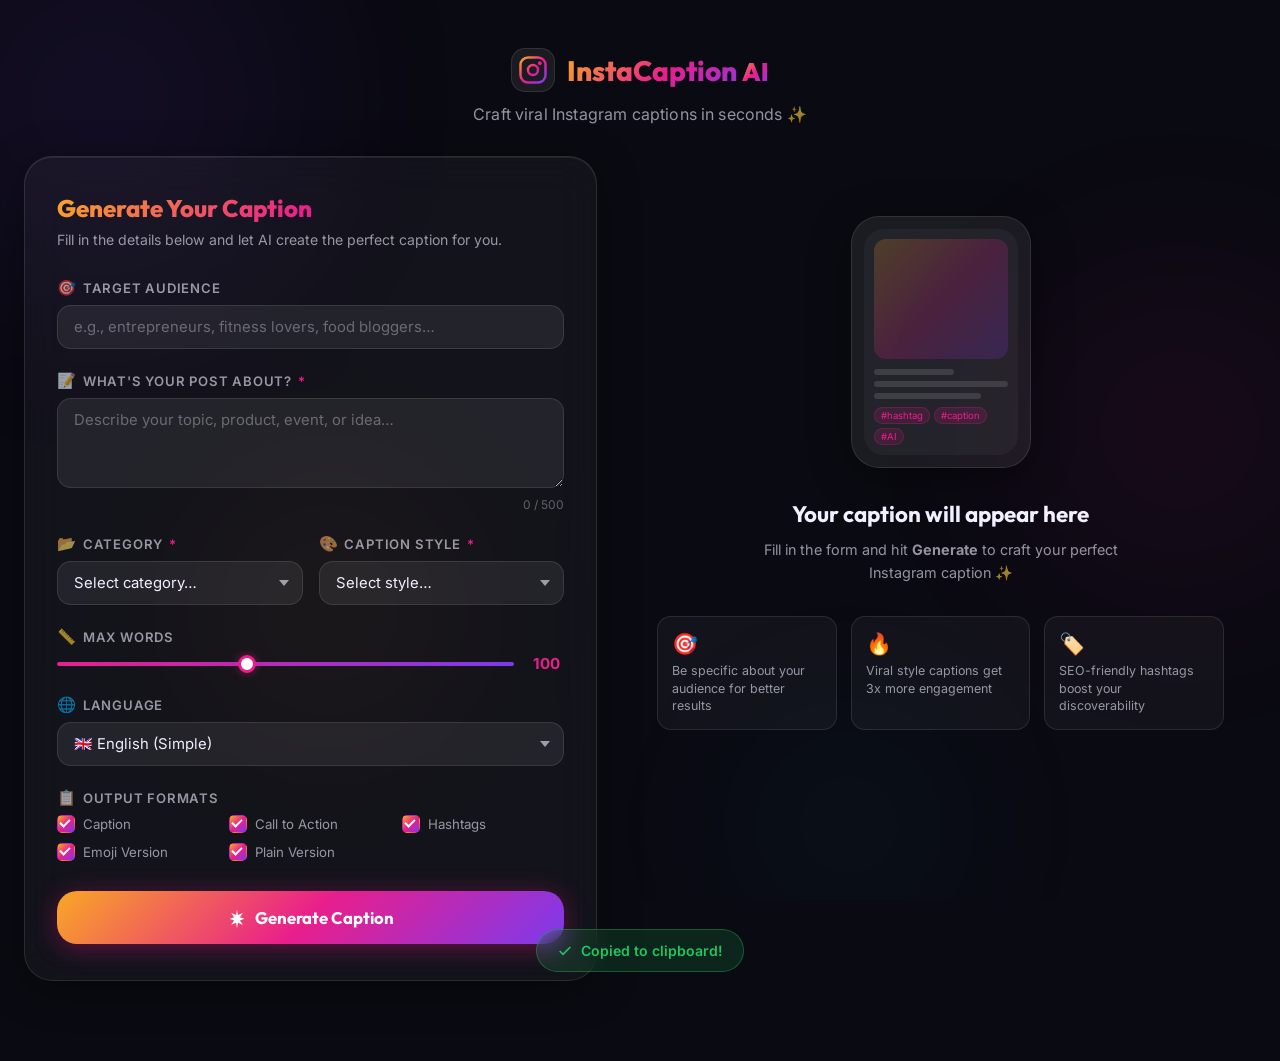
<file: index.html>
<!DOCTYPE html>
<html lang="en">
<head>
  <meta charset="UTF-8" />
  <meta name="viewport" content="width=device-width, initial-scale=1.0" />
  <title>InstaCaption AI — Instagram Caption Generator</title>
  <meta name="description" content="Generate stunning, viral Instagram captions with AI. Choose your category, style, and tone to craft the perfect caption with hashtags and emojis." />
  <link rel="preconnect" href="https://fonts.googleapis.com" />
  <link rel="preconnect" href="https://fonts.gstatic.com" crossorigin />
  <link href="https://fonts.googleapis.com/css2?family=Inter:wght@300;400;500;600;700;800;900&family=Outfit:wght@400;600;700;800;900&display=swap" rel="stylesheet" />
  <link rel="stylesheet" href="style.css" />
</head>
<body>
  <!-- Animated background -->
  <div class="bg-orbs">
    <div class="orb orb-1"></div>
    <div class="orb orb-2"></div>
    <div class="orb orb-3"></div>
    <div class="orb orb-4"></div>
  </div>

  <!-- Header -->
  <header class="header">
    <div class="logo">
      <div class="logo-icon">
        <svg viewBox="0 0 24 24" fill="none" xmlns="http://www.w3.org/2000/svg">
          <rect x="2" y="2" width="20" height="20" rx="6" stroke="url(#grad1)" stroke-width="2"/>
          <circle cx="12" cy="12" r="4" stroke="url(#grad1)" stroke-width="2"/>
          <circle cx="17.5" cy="6.5" r="1.5" fill="url(#grad1)"/>
          <defs>
            <linearGradient id="grad1" x1="2" y1="2" x2="22" y2="22" gradientUnits="userSpaceOnUse">
              <stop stop-color="#f9a825"/>
              <stop offset="0.5" stop-color="#e91e8c"/>
              <stop offset="1" stop-color="#7c3aed"/>
            </linearGradient>
          </defs>
        </svg>
      </div>
      <span class="logo-text">InstaCaption <span class="ai-badge">AI</span></span>
    </div>
    <p class="tagline">Craft viral Instagram captions in seconds ✨</p>
  </header>

  <!-- Main App -->
  <main class="main-container">
    <div class="app-grid">
      <!-- Left: Form Panel -->
      <section class="form-panel glass-card" aria-label="Caption generator form">
        <h1 class="panel-title">Generate Your Caption</h1>
        <p class="panel-subtitle">Fill in the details below and let AI create the perfect caption for you.</p>

        <form id="captionForm" novalidate>

          <!-- Audience -->
          <div class="field-group">
            <label class="field-label" for="audience">
              <span class="label-icon">🎯</span> Target Audience
            </label>
            <input
              type="text"
              id="audience"
              class="field-input"
              placeholder="e.g., entrepreneurs, fitness lovers, food bloggers…"
              maxlength="100"
            />
          </div>

          <!-- Topic -->
          <div class="field-group">
            <label class="field-label" for="topic">
              <span class="label-icon">📝</span> What's your post about? <span class="required">*</span>
            </label>
            <textarea
              id="topic"
              class="field-textarea"
              rows="3"
              placeholder="Describe your topic, product, event, or idea…"
              maxlength="500"
              required
            ></textarea>
            <span class="char-count" id="topicCount">0 / 500</span>
          </div>

          <!-- Category + Style row -->
          <div class="two-col">
            <!-- Category -->
            <div class="field-group">
              <label class="field-label" for="category">
                <span class="label-icon">📂</span> Category <span class="required">*</span>
              </label>
              <div class="custom-select-wrapper">
                <select id="category" class="field-select" required>
                  <option value="">Select category…</option>
                  <option value="News">📰 News</option>
                  <option value="Productivity">⚡ Productivity</option>
                  <option value="Sales">💰 Sales</option>
                  <option value="Marketing">📣 Marketing</option>
                  <option value="Social Media">📱 Social Media</option>
                  <option value="Hiring">🤝 Hiring</option>
                  <option value="Business">💼 Business</option>
                  <option value="Startup">🚀 Startup</option>
                  <option value="Technology">💻 Technology</option>
                  <option value="AI">🤖 AI</option>
                  <option value="Education">🎓 Education</option>
                  <option value="Finance">📊 Finance</option>
                  <option value="Fashion">👗 Fashion</option>
                  <option value="Travel">✈️ Travel</option>
                  <option value="Food">🍽️ Food</option>
                  <option value="Fitness">💪 Fitness</option>
                  <option value="Entertainment">🎬 Entertainment</option>
                  <option value="Personal Branding">🌟 Personal Branding</option>
                  <option value="Real Estate">🏠 Real Estate</option>
                  <option value="Healthcare">🏥 Healthcare</option>
                  <option value="Lifestyle">🌸 Lifestyle</option>
                  <option value="Others">✨ Others</option>
                </select>
              </div>
            </div>

            <!-- Style -->
            <div class="field-group">
              <label class="field-label" for="style">
                <span class="label-icon">🎨</span> Caption Style <span class="required">*</span>
              </label>
              <div class="custom-select-wrapper">
                <select id="style" class="field-select" required>
                  <option value="">Select style…</option>
                  <option value="Professional">🧑‍💼 Professional</option>
                  <option value="Creative">🎭 Creative</option>
                  <option value="Funny">😂 Funny</option>
                  <option value="Inspirational">🌅 Inspirational</option>
                  <option value="Storytelling">📖 Storytelling</option>
                  <option value="Promotional">📣 Promotional</option>
                  <option value="Luxury">👑 Luxury</option>
                  <option value="Minimal">🤍 Minimal</option>
                  <option value="Viral">🔥 Viral</option>
                  <option value="Motivational">💥 Motivational</option>
                </select>
              </div>
            </div>
          </div>

          <!-- Word limit -->
          <div class="field-group">
            <label class="field-label">
              <span class="label-icon">📏</span> Max Words
            </label>
            <div class="slider-row">
              <input type="range" id="wordLimit" class="slider" min="30" max="200" value="100" step="5" />
              <span class="slider-value" id="wordLimitValue">100</span>
            </div>
          </div>

          <!-- Language -->
          <div class="field-group">
            <label class="field-label" for="language">
              <span class="label-icon">🌐</span> Language
            </label>
            <div class="custom-select-wrapper">
              <select id="language" class="field-select">
                <option value="English">🇬🇧 English (Simple)</option>
                <option value="American English">🇺🇸 American English</option>
                <option value="Hinglish">🇮🇳 Hinglish</option>
                <option value="Spanish">🇪🇸 Spanish</option>
                <option value="French">🇫🇷 French</option>
                <option value="German">🇩🇪 German</option>
                <option value="Portuguese">🇧🇷 Portuguese</option>
                <option value="Arabic">🇸🇦 Arabic</option>
              </select>
            </div>
          </div>

          <!-- Output formats -->
          <div class="field-group">
            <label class="field-label">
              <span class="label-icon">📋</span> Output Formats
            </label>
            <div class="checkbox-grid">
              <label class="checkbox-item">
                <input type="checkbox" id="fmt-caption" checked />
                <span class="checkbox-custom"></span>
                <span>Caption</span>
              </label>
              <label class="checkbox-item">
                <input type="checkbox" id="fmt-cta" checked />
                <span class="checkbox-custom"></span>
                <span>Call to Action</span>
              </label>
              <label class="checkbox-item">
                <input type="checkbox" id="fmt-hashtags" checked />
                <span class="checkbox-custom"></span>
                <span>Hashtags</span>
              </label>
              <label class="checkbox-item">
                <input type="checkbox" id="fmt-emoji" checked />
                <span class="checkbox-custom"></span>
                <span>Emoji Version</span>
              </label>
              <label class="checkbox-item">
                <input type="checkbox" id="fmt-plain" checked />
                <span class="checkbox-custom"></span>
                <span>Plain Version</span>
              </label>
            </div>
          </div>

          <!-- Generate button -->
          <button type="submit" class="btn-generate" id="generateBtn">
            <span class="btn-text">
              <svg class="btn-icon" viewBox="0 0 24 24" fill="none"><path d="M12 2L13.09 8.26L19 6L15.45 11.11L21 13L15.45 14.89L19 20L13.09 17.74L12 24L10.91 17.74L5 20L8.55 14.89L3 13L8.55 11.11L5 6L10.91 8.26L12 2Z" fill="currentColor"/></svg>
              Generate Caption
            </span>
            <span class="btn-loader hidden">
              <span class="dot-pulse"></span>
            </span>
          </button>

        </form>
      </section>

      <!-- Right: Output Panel -->
      <section class="output-panel" aria-label="Generated captions">
        <!-- Empty state -->
        <div class="empty-state" id="emptyState">
          <div class="empty-illustration">
            <div class="phone-mockup">
              <div class="phone-screen">
                <div class="post-preview">
                  <div class="post-img-placeholder"></div>
                  <div class="post-line short"></div>
                  <div class="post-line"></div>
                  <div class="post-line medium"></div>
                  <div class="post-hashtag-row">
                    <div class="hashtag-pill">#hashtag</div>
                    <div class="hashtag-pill">#caption</div>
                    <div class="hashtag-pill">#AI</div>
                  </div>
                </div>
              </div>
            </div>
          </div>
          <h2 class="empty-title">Your caption will appear here</h2>
          <p class="empty-subtitle">Fill in the form and hit <strong>Generate</strong> to craft your perfect Instagram caption ✨</p>

          <!-- Quick tips -->
          <div class="tips-grid">
            <div class="tip-card">
              <span class="tip-icon">🎯</span>
              <p>Be specific about your audience for better results</p>
            </div>
            <div class="tip-card">
              <span class="tip-icon">🔥</span>
              <p>Viral style captions get 3x more engagement</p>
            </div>
            <div class="tip-card">
              <span class="tip-icon">🏷️</span>
              <p>SEO-friendly hashtags boost your discoverability</p>
            </div>
          </div>
        </div>

        <!-- Results -->
        <div class="results" id="results" style="display:none">
          <div class="results-header">
            <h2 class="results-title">Your Caption is Ready! 🎉</h2>
            <div class="results-meta" id="resultsMeta"></div>
          </div>

          <!-- Caption card -->
          <div class="output-card" id="captionCard" style="display:none">
            <div class="card-header">
              <span class="card-label">
                <svg viewBox="0 0 20 20" fill="currentColor"><path d="M9.049 2.927c.3-.921 1.603-.921 1.902 0l1.07 3.292a1 1 0 00.95.69h3.462c.969 0 1.371 1.24.588 1.81l-2.8 2.034a1 1 0 00-.364 1.118l1.07 3.292c.3.921-.755 1.688-1.54 1.118l-2.8-2.034a1 1 0 00-1.175 0l-2.8 2.034c-.784.57-1.838-.197-1.539-1.118l1.07-3.292a1 1 0 00-.364-1.118L2.98 8.72c-.783-.57-.38-1.81.588-1.81h3.461a1 1 0 00.951-.69l1.07-3.292z"/></svg>
                Instagram Caption
              </span>
              <button class="copy-btn" onclick="copyContent('captionContent')" title="Copy caption">
                <svg viewBox="0 0 24 24" fill="none" stroke="currentColor" stroke-width="2"><rect x="9" y="9" width="13" height="13" rx="2"/><path d="M5 15H4a2 2 0 01-2-2V4a2 2 0 012-2h9a2 2 0 012 2v1"/></svg>
                Copy
              </button>
            </div>
            <div class="card-body" id="captionContent"></div>
          </div>

          <!-- CTA card -->
          <div class="output-card" id="ctaCard" style="display:none">
            <div class="card-header">
              <span class="card-label">
                <svg viewBox="0 0 20 20" fill="currentColor"><path fill-rule="evenodd" d="M12.293 5.293a1 1 0 011.414 0l4 4a1 1 0 010 1.414l-4 4a1 1 0 01-1.414-1.414L14.586 11H3a1 1 0 110-2h11.586l-2.293-2.293a1 1 0 010-1.414z" clip-rule="evenodd"/></svg>
                Call to Action
              </span>
              <button class="copy-btn" onclick="copyContent('ctaContent')" title="Copy CTA">
                <svg viewBox="0 0 24 24" fill="none" stroke="currentColor" stroke-width="2"><rect x="9" y="9" width="13" height="13" rx="2"/><path d="M5 15H4a2 2 0 01-2-2V4a2 2 0 012-2h9a2 2 0 012 2v1"/></svg>
                Copy
              </button>
            </div>
            <div class="card-body" id="ctaContent"></div>
          </div>

          <!-- Hashtags card -->
          <div class="output-card" id="hashtagsCard" style="display:none">
            <div class="card-header">
              <span class="card-label">
                <svg viewBox="0 0 20 20" fill="currentColor"><path fill-rule="evenodd" d="M9.243 3.03a1 1 0 01.727 1.213L9.53 6h2.94l.56-2.243a1 1 0 111.94.486L14.53 6H17a1 1 0 110 2h-2.97l-1 4H15a1 1 0 110 2h-2.47l-.56 2.242a1 1 0 11-1.94-.485L10.47 14H7.53l-.56 2.242a1 1 0 11-1.94-.485L5.47 14H3a1 1 0 110-2h2.97l1-4H5a1 1 0 110-2h2.47l.56-2.243a1 1 0 011.213-.727zM9.03 8l-1 4h2.938l1-4H9.031z" clip-rule="evenodd"/></svg>
                Hashtags
              </span>
              <button class="copy-btn" onclick="copyContent('hashtagsContent')" title="Copy hashtags">
                <svg viewBox="0 0 24 24" fill="none" stroke="currentColor" stroke-width="2"><rect x="9" y="9" width="13" height="13" rx="2"/><path d="M5 15H4a2 2 0 01-2-2V4a2 2 0 012-2h9a2 2 0 012 2v1"/></svg>
                Copy
              </button>
            </div>
            <div class="card-body hashtags-body" id="hashtagsContent"></div>
          </div>

          <!-- Emoji version card -->
          <div class="output-card" id="emojiCard" style="display:none">
            <div class="card-header">
              <span class="card-label">
                <span style="font-size:1.1rem">😊</span>
                Emoji Version
              </span>
              <button class="copy-btn" onclick="copyContent('emojiContent')" title="Copy emoji version">
                <svg viewBox="0 0 24 24" fill="none" stroke="currentColor" stroke-width="2"><rect x="9" y="9" width="13" height="13" rx="2"/><path d="M5 15H4a2 2 0 01-2-2V4a2 2 0 012-2h9a2 2 0 012 2v1"/></svg>
                Copy
              </button>
            </div>
            <div class="card-body" id="emojiContent"></div>
          </div>

          <!-- Plain version card -->
          <div class="output-card" id="plainCard" style="display:none">
            <div class="card-header">
              <span class="card-label">
                <svg viewBox="0 0 20 20" fill="currentColor"><path fill-rule="evenodd" d="M4 4a2 2 0 012-2h8a2 2 0 012 2v12a2 2 0 01-2 2H6a2 2 0 01-2-2V4zm2 0h8v12H6V4z" clip-rule="evenodd"/></svg>
                Plain (No Emoji) Version
              </span>
              <button class="copy-btn" onclick="copyContent('plainContent')" title="Copy plain version">
                <svg viewBox="0 0 24 24" fill="none" stroke="currentColor" stroke-width="2"><rect x="9" y="9" width="13" height="13" rx="2"/><path d="M5 15H4a2 2 0 01-2-2V4a2 2 0 012-2h9a2 2 0 012 2v1"/></svg>
                Copy
              </button>
            </div>
            <div class="card-body" id="plainContent"></div>
          </div>

          <!-- Copy all button -->
          <button class="btn-copy-all" onclick="copyAll()">
            <svg viewBox="0 0 24 24" fill="none" stroke="currentColor" stroke-width="2"><rect x="9" y="9" width="13" height="13" rx="2"/><path d="M5 15H4a2 2 0 01-2-2V4a2 2 0 012-2h9a2 2 0 012 2v1"/></svg>
            Copy All Content
          </button>

          <!-- Regenerate -->
          <button class="btn-regenerate" id="regenerateBtn">
            <svg viewBox="0 0 24 24" fill="none" stroke="currentColor" stroke-width="2"><path d="M1 4v6h6"/><path d="M3.51 15a9 9 0 102.13-9.36L1 10"/></svg>
            Regenerate
          </button>
        </div>
      </section>
    </div>
  </main>

  <!-- Toast notification -->
  <div class="toast" id="toast">
    <svg viewBox="0 0 24 24" fill="none" stroke="currentColor" stroke-width="2.5"><path d="M20 6L9 17l-5-5"/></svg>
    Copied to clipboard!
  </div>

  <script src="app.js"></script>
</body>
</html>
</file>
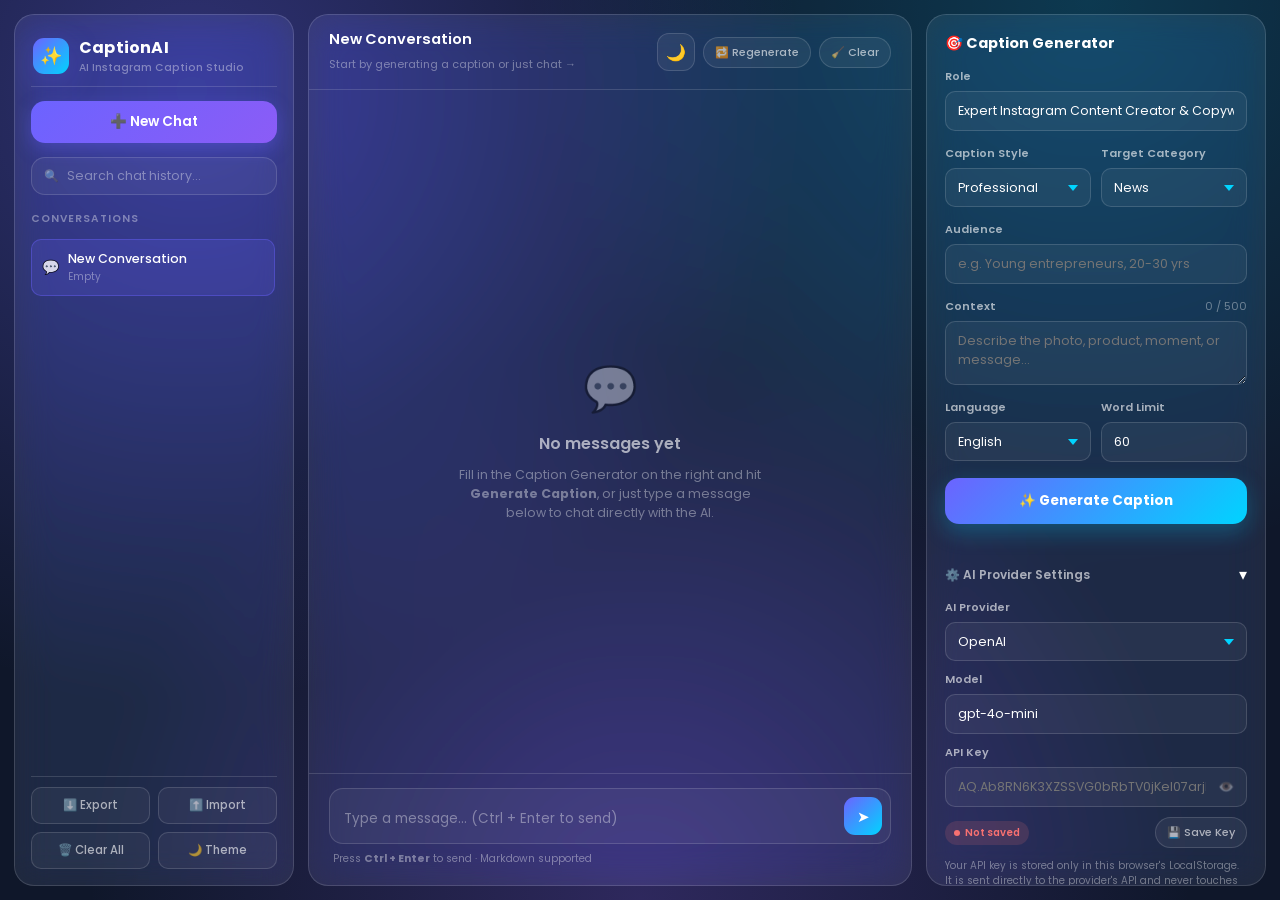
<file: app.html>
<!DOCTYPE html>
<html lang="en">
<head>
<meta charset="UTF-8">
<meta name="viewport" content="width=device-width, initial-scale=1.0">
<title>CaptionAI — Instagram Caption Generator Chatbot</title>
<link rel="preconnect" href="https://fonts.googleapis.com">
<link href="https://fonts.googleapis.com/css2?family=Poppins:wght@300;400;500;600;700;800&family=JetBrains+Mono:wght@400;500&display=swap" rel="stylesheet">
<style>
/* ==========================================================================
   0. ROOT TOKENS
   ========================================================================== */
:root{
  --primary:#6C63FF;
  --secondary:#8B5CF6;
  --accent:#00D4FF;
  --bg:#0F172A;
  --bg-2:#151E33;
  --card:rgba(255,255,255,0.08);
  --card-border:rgba(255,255,255,0.14);
  --text:#FFFFFF;
  --text-dim:rgba(255,255,255,0.62);
  --text-faint:rgba(255,255,255,0.38);
  --success:#22C55E;
  --error:#F87171;
  --radius-lg:20px;
  --radius-md:14px;
  --radius-sm:10px;
  --shadow-glow:0 8px 32px rgba(108,99,255,0.25);
  --transition:all .25s cubic-bezier(.4,0,.2,1);
  --font:'Poppins',sans-serif;
  --font-mono:'JetBrains Mono',monospace;
}

[data-theme="light"]{
  --bg:#F3F4FB;
  --bg-2:#E9EBFA;
  --card:rgba(255,255,255,0.65);
  --card-border:rgba(108,99,255,0.18);
  --text:#161226;
  --text-dim:rgba(22,18,38,0.62);
  --text-faint:rgba(22,18,38,0.4);
}

*{margin:0;padding:0;box-sizing:border-box;-webkit-tap-highlight-color:transparent;}
html,body{height:100%;}
body{
  font-family:var(--font);
  color:var(--text);
  background:
    radial-gradient(circle at 15% 10%, rgba(108,99,255,0.35), transparent 45%),
    radial-gradient(circle at 85% 0%, rgba(0,212,255,0.18), transparent 40%),
    radial-gradient(circle at 50% 100%, rgba(139,92,246,0.25), transparent 50%),
    var(--bg);
  min-height:100vh;
  overflow:hidden;
  transition:var(--transition);
}
::selection{background:var(--primary);color:#fff;}
::-webkit-scrollbar{width:8px;height:8px;}
::-webkit-scrollbar-track{background:transparent;}
::-webkit-scrollbar-thumb{background:rgba(255,255,255,0.15);border-radius:10px;}
::-webkit-scrollbar-thumb:hover{background:rgba(255,255,255,0.28);}

button, select, input, textarea{font-family:var(--font);}
button{cursor:pointer;border:none;background:none;color:inherit;}
a{color:inherit;}

/* Glassmorphism base */
.glass{
  background:var(--card);
  border:1px solid var(--card-border);
  backdrop-filter:blur(18px) saturate(160%);
  -webkit-backdrop-filter:blur(18px) saturate(160%);
  border-radius:var(--radius-lg);
}

/* ==========================================================================
   1. APP LAYOUT
   ========================================================================== */
.app{
  display:grid;
  grid-template-columns:280px 1fr 340px;
  height:100vh;
  gap:14px;
  padding:14px;
}
@media (max-width: 1180px){
  .app{grid-template-columns:260px 1fr;}
  .gen-panel{position:fixed; inset:0; z-index:60; margin:14px; width:calc(100% - 28px); grid-column:unset; transform:translateX(120%); }
  .gen-panel.open{transform:translateX(0);}
}
@media (max-width: 820px){
  .app{grid-template-columns:1fr; padding:8px; gap:8px;}
  .sidebar{position:fixed; inset:0; z-index:70; margin:8px; width:calc(100% - 16px); transform:translateX(-120%);}
  .sidebar.open{transform:translateX(0);}
  .gen-panel{margin:8px; width:calc(100% - 16px);}
}

/* ==========================================================================
   2. SIDEBAR
   ========================================================================== */
.sidebar{
  display:flex;
  flex-direction:column;
  padding:16px;
  gap:14px;
  transition:transform .3s cubic-bezier(.4,0,.2,1);
  overflow:hidden;
}
.brand{
  display:flex;align-items:center;gap:10px;padding:4px 2px 10px;
  border-bottom:1px solid var(--card-border);
}
.brand-icon{
  width:36px;height:36px;border-radius:11px;
  background:linear-gradient(135deg,var(--primary),var(--accent));
  display:flex;align-items:center;justify-content:center;font-size:18px;
  box-shadow:var(--shadow-glow);
}
.brand-name{font-weight:700;font-size:16px;letter-spacing:.2px;}
.brand-sub{font-size:10.5px;color:var(--text-faint);font-weight:500;}

.btn-primary{
  display:flex;align-items:center;justify-content:center;gap:8px;
  padding:11px 14px;border-radius:var(--radius-md);
  background:linear-gradient(135deg,var(--primary),var(--secondary));
  color:#fff;font-weight:600;font-size:13.5px;
  box-shadow:0 6px 18px rgba(108,99,255,.35);
  transition:var(--transition);
}
.btn-primary:hover{transform:translateY(-2px);box-shadow:0 10px 24px rgba(108,99,255,.45);}
.btn-primary:active{transform:translateY(0);}

.search-box{
  display:flex;align-items:center;gap:8px;
  padding:9px 12px;border-radius:var(--radius-md);
  background:rgba(255,255,255,0.05);
  border:1px solid var(--card-border);
}
.search-box input{
  background:transparent;border:none;outline:none;color:var(--text);
  font-size:12.5px;width:100%;
}
.search-box input::placeholder{color:var(--text-faint);}

.sidebar-section-title{
  font-size:10.5px;text-transform:uppercase;letter-spacing:1px;
  color:var(--text-faint);font-weight:600;margin:2px 0 -2px;
}

.chat-list{
  flex:1;overflow-y:auto;display:flex;flex-direction:column;gap:6px;
  padding-right:2px;
}
.chat-item{
  display:flex;align-items:center;gap:9px;
  padding:10px 10px;border-radius:var(--radius-sm);
  cursor:pointer;transition:var(--transition);position:relative;
  border:1px solid transparent;
}
.chat-item:hover{background:rgba(255,255,255,0.06);}
.chat-item.active{background:rgba(108,99,255,0.18);border-color:rgba(108,99,255,0.4);}
.chat-item-icon{font-size:14px;flex-shrink:0;opacity:.8;}
.chat-item-text{flex:1;min-width:0;}
.chat-item-title{font-size:12.5px;font-weight:500;white-space:nowrap;overflow:hidden;text-overflow:ellipsis;}
.chat-item-time{font-size:10px;color:var(--text-faint);margin-top:1px;}
.chat-item-actions{display:flex;gap:2px;opacity:0;transition:var(--transition);}
.chat-item:hover .chat-item-actions{opacity:1;}
.icon-btn{
  width:24px;height:24px;border-radius:7px;display:flex;align-items:center;justify-content:center;
  font-size:12px;color:var(--text-dim);transition:var(--transition);
}
.icon-btn:hover{background:rgba(255,255,255,0.12);color:var(--text);}
.icon-btn.danger:hover{background:rgba(248,113,113,0.2);color:var(--error);}
.icon-btn.fav.active{color:#FBBF24;}

.sidebar-footer{
  display:flex;flex-direction:column;gap:8px;padding-top:10px;
  border-top:1px solid var(--card-border);
}
.footer-row{display:flex;gap:8px;}
.footer-btn{
  flex:1;display:flex;align-items:center;justify-content:center;gap:6px;
  padding:9px;border-radius:var(--radius-sm);font-size:11.5px;font-weight:500;
  background:rgba(255,255,255,0.05);border:1px solid var(--card-border);
  color:var(--text-dim);transition:var(--transition);
}
.footer-btn:hover{background:rgba(255,255,255,0.1);color:var(--text);}

/* ==========================================================================
   3. MAIN CHAT COLUMN
   ========================================================================== */
.chat-col{display:flex;flex-direction:column;padding:0;overflow:hidden;}
.chat-header{
  display:flex;align-items:center;justify-content:space-between;
  padding:14px 20px;border-bottom:1px solid var(--card-border);
  gap:10px;
}
.chat-header-left{display:flex;align-items:center;gap:10px;min-width:0;}
.hamburger{display:none;font-size:18px;}
.chat-title-box{min-width:0;}
.chat-title-box h2{font-size:14.5px;font-weight:600;white-space:nowrap;overflow:hidden;text-overflow:ellipsis;max-width:40vw;}
.chat-title-box span{font-size:11px;color:var(--text-faint);}
.chat-header-right{display:flex;align-items:center;gap:8px;}

.theme-toggle{
  width:38px;height:38px;border-radius:12px;
  background:rgba(255,255,255,0.06);border:1px solid var(--card-border);
  display:flex;align-items:center;justify-content:center;font-size:16px;
  transition:var(--transition);
}
.theme-toggle:hover{background:rgba(255,255,255,0.12);transform:rotate(15deg);}

.messages{
  flex:1;overflow-y:auto;padding:22px 22px 6px;
  display:flex;flex-direction:column;gap:18px;
}
.empty-state{
  flex:1;display:flex;flex-direction:column;align-items:center;justify-content:center;
  text-align:center;gap:10px;color:var(--text-faint);padding:20px;
}
.empty-state .big-emoji{font-size:44px;filter:grayscale(.1);}
.empty-state h3{color:var(--text-dim);font-weight:600;font-size:16px;}
.empty-state p{font-size:12.5px;max-width:320px;line-height:1.5;}

.msg-row{display:flex;gap:10px;max-width:100%;animation:msgIn .35s ease;}
@keyframes msgIn{from{opacity:0;transform:translateY(8px);}to{opacity:1;transform:translateY(0);}}
.msg-row.user{flex-direction:row-reverse;}
.avatar{
  width:32px;height:32px;border-radius:10px;flex-shrink:0;
  display:flex;align-items:center;justify-content:center;font-size:15px;
  margin-top:2px;
}
.avatar.ai{background:linear-gradient(135deg,var(--primary),var(--accent));box-shadow:0 4px 12px rgba(108,99,255,.35);}
.avatar.user{background:rgba(255,255,255,0.1);border:1px solid var(--card-border);}

.msg-bubble-wrap{max-width:78%;display:flex;flex-direction:column;gap:5px;}
.msg-row.user .msg-bubble-wrap{align-items:flex-end;}
.msg-bubble{
  padding:12px 15px;border-radius:16px;font-size:13.5px;line-height:1.65;
  word-wrap:break-word;
}
.msg-row.ai .msg-bubble{
  background:var(--card);border:1px solid var(--card-border);
  border-top-left-radius:4px;
}
.msg-row.user .msg-bubble{
  background:linear-gradient(135deg,var(--primary),var(--secondary));
  color:#fff;border-top-right-radius:4px;
}
.msg-meta{display:flex;align-items:center;gap:8px;font-size:10.5px;color:var(--text-faint);padding:0 3px;}
.msg-row.user .msg-meta{flex-direction:row-reverse;}
.msg-actions{display:flex;gap:4px;}

.msg-bubble h1,.msg-bubble h2,.msg-bubble h3{margin:6px 0 4px;font-size:14.5px;font-weight:700;}
.msg-bubble p{margin:4px 0;}
.msg-bubble ul,.msg-bubble ol{margin:4px 0 4px 18px;}
.msg-bubble li{margin:2px 0;}
.msg-bubble code{
  background:rgba(0,0,0,0.28);padding:2px 6px;border-radius:5px;font-family:var(--font-mono);font-size:12px;
}
.msg-bubble pre{
  background:rgba(0,0,0,0.32);padding:10px 12px;border-radius:10px;overflow-x:auto;margin:6px 0;
}
.msg-bubble pre code{background:none;padding:0;}
.msg-bubble strong{color:var(--accent);font-weight:700;}
.msg-row.user .msg-bubble strong{color:#fff;}
.msg-bubble hr{border:none;border-top:1px solid var(--card-border);margin:8px 0;}

.typing-dots{display:flex;gap:4px;padding:14px 15px;}
.typing-dots span{
  width:7px;height:7px;border-radius:50%;background:var(--accent);
  animation:bounce 1.2s infinite ease-in-out;
}
.typing-dots span:nth-child(2){animation-delay:.15s;}
.typing-dots span:nth-child(3){animation-delay:.3s;}
@keyframes bounce{0%,60%,100%{transform:translateY(0);opacity:.5;}30%{transform:translateY(-6px);opacity:1;}}

.composer{
  padding:14px 20px 18px;border-top:1px solid var(--card-border);
}
.composer-box{
  display:flex;align-items:flex-end;gap:10px;
  background:rgba(255,255,255,0.05);border:1px solid var(--card-border);
  border-radius:var(--radius-md);padding:8px 8px 8px 14px;
}
.composer-box textarea{
  flex:1;background:none;border:none;outline:none;resize:none;
  color:var(--text);font-size:13.5px;line-height:1.5;max-height:140px;padding:6px 0;
}
.composer-box textarea::placeholder{color:var(--text-faint);}
.send-btn{
  width:38px;height:38px;border-radius:11px;flex-shrink:0;
  background:linear-gradient(135deg,var(--primary),var(--accent));
  display:flex;align-items:center;justify-content:center;color:#fff;font-size:15px;
  transition:var(--transition);
}
.send-btn:hover{transform:scale(1.07);}
.send-btn:disabled{opacity:.4;cursor:not-allowed;transform:none;}
.composer-hint{font-size:10.5px;color:var(--text-faint);margin-top:7px;padding-left:4px;}

/* ==========================================================================
   4. GENERATOR PANEL (RIGHT)
   ========================================================================== */
.gen-panel{
  display:flex;flex-direction:column;padding:18px;gap:14px;overflow-y:auto;
}
.gen-header{display:flex;align-items:center;justify-content:space-between;}
.gen-header h3{font-size:14.5px;font-weight:700;display:flex;align-items:center;gap:7px;}
.gen-close{display:none;}
@media (max-width: 1180px){.gen-close{display:flex;}}

.field-group{display:flex;flex-direction:column;gap:6px;}
.field-label{
  font-size:11px;font-weight:600;color:var(--text-dim);
  display:flex;align-items:center;justify-content:space-between;
}
.field-label .count{color:var(--text-faint);font-weight:400;}
.field-control{
  background:rgba(255,255,255,0.05);border:1px solid var(--card-border);
  border-radius:var(--radius-sm);padding:10px 12px;color:var(--text);
  font-size:12.5px;outline:none;transition:var(--transition);width:100%;
}
.field-control:focus{border-color:var(--primary);background:rgba(108,99,255,0.07);}
select.field-control{appearance:none;-webkit-appearance:none;
  background-image:url("data:image/svg+xml;utf8,<svg xmlns='http://www.w3.org/2000/svg' width='10' height='6'><path d='M0 0l5 6 5-6z' fill='%2300D4FF'/></svg>");
  background-repeat:no-repeat;background-position:right 12px center;padding-right:28px;
}
textarea.field-control{resize:vertical;min-height:64px;line-height:1.5;}
.field-row{display:grid;grid-template-columns:1fr 1fr;gap:10px;}

.gen-btn{
  display:flex;align-items:center;justify-content:center;gap:8px;
  padding:13px;border-radius:var(--radius-md);margin-top:2px;
  background:linear-gradient(135deg,var(--primary),var(--accent));
  color:#fff;font-weight:700;font-size:13.5px;
  box-shadow:0 8px 22px rgba(0,212,255,.25);
  transition:var(--transition);
}
.gen-btn:hover{transform:translateY(-2px);box-shadow:0 12px 28px rgba(0,212,255,.35);}
.gen-btn:disabled{opacity:.5;transform:none;cursor:not-allowed;}
.gen-btn .spinner{display:none;}
.gen-btn.loading .spinner{display:inline-block;}
.gen-btn.loading .btn-text{display:none;}

.spinner{
  width:16px;height:16px;border-radius:50%;
  border:2.5px solid rgba(255,255,255,0.35);border-top-color:#fff;
  animation:spin .7s linear infinite;
}
@keyframes spin{to{transform:rotate(360deg);}}

.divider{height:1px;background:var(--card-border);margin:4px 0;}

/* Settings inline block inside gen panel */
.settings-box{display:flex;flex-direction:column;gap:10px;}
.settings-toggle{
  display:flex;align-items:center;justify-content:space-between;
  cursor:pointer;padding:2px 0;
}
.settings-toggle h4{font-size:12px;font-weight:600;color:var(--text-dim);display:flex;gap:6px;align-items:center;}
.settings-body{display:flex;flex-direction:column;gap:10px;max-height:0;overflow:hidden;transition:max-height .3s ease;}
.settings-body.open{max-height:400px;}
.key-input-wrap{position:relative;}
.key-input-wrap .field-control{padding-right:40px;}
.key-toggle-visibility{
  position:absolute;right:8px;top:50%;transform:translateY(-50%);
  font-size:13px;color:var(--text-faint);width:26px;height:26px;border-radius:7px;
  display:flex;align-items:center;justify-content:center;
}
.key-toggle-visibility:hover{background:rgba(255,255,255,0.08);color:var(--text);}
.status-pill{
  font-size:10px;font-weight:600;padding:4px 9px;border-radius:20px;
  display:inline-flex;align-items:center;gap:5px;width:fit-content;
}
.status-pill.saved{background:rgba(34,197,94,.15);color:var(--success);}
.status-pill.missing{background:rgba(248,113,113,.15);color:var(--error);}
.dot{width:6px;height:6px;border-radius:50%;background:currentColor;}

/* ==========================================================================
   5. TOASTS
   ========================================================================== */
.toast-container{
  position:fixed;bottom:20px;right:20px;z-index:200;
  display:flex;flex-direction:column;gap:10px;
  max-width:320px;
}
.toast{
  padding:12px 16px;border-radius:12px;font-size:12.5px;font-weight:500;
  display:flex;align-items:center;gap:10px;
  background:var(--card);border:1px solid var(--card-border);
  backdrop-filter:blur(18px);
  animation:toastIn .3s ease, toastOut .3s ease 2.7s forwards;
  box-shadow:0 10px 30px rgba(0,0,0,0.3);
}
.toast.success{border-color:rgba(34,197,94,.4);}
.toast.error{border-color:rgba(248,113,113,.4);}
.toast-icon{font-size:15px;}
@keyframes toastIn{from{opacity:0;transform:translateX(40px);}to{opacity:1;transform:translateX(0);}}
@keyframes toastOut{to{opacity:0;transform:translateX(40px);}}

/* ==========================================================================
   6. MOBILE TOPBAR
   ========================================================================== */
.mobile-topbar{display:none;}
@media (max-width: 820px){
  .mobile-topbar{
    display:flex;align-items:center;justify-content:space-between;
    padding:10px 14px;
  }
  .hamburger{display:flex;}
}

/* generic small button */
.chip-btn{
  padding:6px 11px;border-radius:20px;font-size:11px;font-weight:500;
  background:rgba(255,255,255,0.06);border:1px solid var(--card-border);color:var(--text-dim);
  transition:var(--transition);
}
.chip-btn:hover{background:rgba(255,255,255,0.12);color:var(--text);}

.overlay-backdrop{
  display:none;position:fixed;inset:0;background:rgba(0,0,0,0.5);z-index:65;
}
.overlay-backdrop.show{display:block;}

.hidden-input{display:none;}

@media (prefers-reduced-motion: reduce){
  *{animation-duration:0.001ms !important; transition-duration:0.001ms !important;}
}

/* Focus visibility */
button:focus-visible, .field-control:focus-visible, .chat-item:focus-visible{
  outline:2px solid var(--accent); outline-offset:2px;
}
</style>
</head>
<body>

<!-- ============================== MOBILE TOPBAR ============================== -->
<div class="mobile-topbar">
  <button class="icon-btn hamburger" id="openSidebarBtn" style="font-size:20px;">☰</button>
  <div style="font-weight:700;font-size:14px;">✨ CaptionAI</div>
  <button class="icon-btn hamburger" id="openGenBtn" style="font-size:18px;">⚙️</button>
</div>

<div class="overlay-backdrop" id="overlayBackdrop"></div>

<div class="app">

  <!-- ============================== SIDEBAR ============================== -->
  <aside class="glass sidebar" id="sidebar">
    <div class="brand">
      <div class="brand-icon">✨</div>
      <div>
        <div class="brand-name">CaptionAI</div>
        <div class="brand-sub">AI Instagram Caption Studio</div>
      </div>
    </div>

    <button class="btn-primary" id="newChatBtn">➕ New Chat</button>

    <div class="search-box">
      <span style="opacity:.6;font-size:12px;">🔍</span>
      <input type="text" id="searchInput" placeholder="Search chat history...">
    </div>

    <div class="sidebar-section-title">Conversations</div>
    <div class="chat-list" id="chatList"><!-- populated by JS --></div>

    <div class="sidebar-footer">
      <div class="footer-row">
        <button class="footer-btn" id="exportBtn">⬇️ Export</button>
        <button class="footer-btn" id="importBtn">⬆️ Import</button>
      </div>
      <div class="footer-row">
        <button class="footer-btn" id="clearAllBtn">🗑️ Clear All</button>
        <button class="footer-btn" id="themeToggleBtnSide">🌙 Theme</button>
      </div>
      <input type="file" id="importFileInput" class="hidden-input" accept="application/json">
    </div>
  </aside>

  <!-- ============================== MAIN CHAT ============================== -->
  <main class="glass chat-col">
    <div class="chat-header">
      <div class="chat-header-left">
        <div class="chat-title-box">
          <h2 id="chatTitle">New Conversation</h2>
          <span id="chatSubtitle">Start by generating a caption or just chat →</span>
        </div>
      </div>
      <div class="chat-header-right">
        <button class="theme-toggle" id="themeToggleBtn" title="Toggle dark / light mode">🌙</button>
        <button class="icon-btn hamburger" id="openGenBtnDesktopHidden" style="display:none;"></button>
        <button class="chip-btn" id="regenerateBtn" title="Regenerate last response">🔁 Regenerate</button>
        <button class="chip-btn" id="clearChatBtn" title="Clear current chat">🧹 Clear</button>
      </div>
    </div>

    <div class="messages" id="messages">
      <div class="empty-state" id="emptyState">
        <div class="big-emoji">💬</div>
        <h3>No messages yet</h3>
        <p>Fill in the Caption Generator on the right and hit <strong>Generate Caption</strong>, or just type a message below to chat directly with the AI.</p>
      </div>
    </div>

    <div class="composer">
      <div class="composer-box">
        <textarea id="chatInput" placeholder="Type a message... (Ctrl + Enter to send)" rows="1"></textarea>
        <button class="send-btn" id="sendBtn" title="Send message">➤</button>
      </div>
      <div class="composer-hint">Press <strong>Ctrl + Enter</strong> to send · Markdown supported</div>
    </div>
  </main>

  <!-- ============================== GENERATOR PANEL ============================== -->
  <aside class="glass gen-panel" id="genPanel">
    <div class="gen-header">
      <h3>🎯 Caption Generator</h3>
      <button class="icon-btn gen-close" id="closeGenBtn">✕</button>
    </div>

    <div class="field-group">
      <label class="field-label">Role</label>
      <input type="text" class="field-control" id="roleInput" value="Expert Instagram Content Creator &amp; Copywriter">
    </div>

    <div class="field-row">
      <div class="field-group">
        <label class="field-label">Caption Style</label>
        <select class="field-control" id="styleSelect">
          <option>Professional</option><option>Funny</option><option>Creative</option>
          <option>Minimal</option><option>Luxury</option><option>Inspirational</option>
          <option>Storytelling</option><option>Promotional</option><option>Motivational</option>
          <option>Viral</option><option>Trendy</option>
        </select>
      </div>
      <div class="field-group">
        <label class="field-label">Target Category</label>
        <select class="field-control" id="categorySelect">
          <option>News</option><option>Productivity</option><option>Sales</option><option>Marketing</option>
          <option>Social Media</option><option>Hiring</option><option>Business</option><option>Startup</option>
          <option>Education</option><option>Technology</option><option>AI</option><option>Finance</option>
          <option>Fashion</option><option>Travel</option><option>Food</option><option>Fitness</option>
          <option>Sports</option><option>Entertainment</option><option>Healthcare</option><option>Real Estate</option>
          <option>Personal Branding</option><option>Lifestyle</option><option>Events</option><option>Festival</option>
          <option>E-commerce</option><option>Photography</option><option>Music</option><option>Gaming</option>
          <option>Books</option><option>Quotes</option><option>Others</option>
        </select>
      </div>
    </div>

    <div class="field-group">
      <label class="field-label">Audience</label>
      <input type="text" class="field-control" id="audienceInput" placeholder="e.g. Young entrepreneurs, 20-30 yrs">
    </div>

    <div class="field-group">
      <label class="field-label">Context <span class="count" id="contextCount">0 / 500</span></label>
      <textarea class="field-control" id="contextInput" maxlength="500" placeholder="Describe the photo, product, moment, or message..."></textarea>
    </div>

    <div class="field-row">
      <div class="field-group">
        <label class="field-label">Language</label>
        <select class="field-control" id="languageSelect">
          <option>English</option><option>Hindi</option><option>Gujarati</option>
          <option>Spanish</option><option>French</option><option>German</option>
          <option>Portuguese</option><option>Arabic</option>
        </select>
      </div>
      <div class="field-group">
        <label class="field-label">Word Limit</label>
        <input type="number" class="field-control" id="wordLimitInput" value="60" min="10" max="300">
      </div>
    </div>

    <button class="gen-btn" id="generateBtn">
      <span class="spinner"></span>
      <span class="btn-text">✨ Generate Caption</span>
    </button>

    <div class="divider"></div>

    <!-- ===================== SETTINGS ===================== -->
    <div class="settings-box">
      <div class="settings-toggle" id="settingsToggle">
        <h4>⚙️ AI Provider Settings</h4>
        <span id="settingsChevron">▾</span>
      </div>
      <div class="settings-body open" id="settingsBody">
        <div class="field-group">
          <label class="field-label">AI Provider</label>
          <select class="field-control" id="providerSelect">
            <option value="openai">OpenAI</option>
            <option value="gemini">Google Gemini</option>
          </select>
        </div>

        <div class="field-group">
          <label class="field-label">Model</label>
          <input type="text" class="field-control" id="modelInput" placeholder="e.g. gpt-4o-mini">
        </div>

        <div class="field-group">
          <label class="field-label">API Key</label>
          <div class="key-input-wrap">
            <input type="password" class="field-control" id="apiKeyInput" placeholder="AQ.Ab8RN6K3XZSSVG0bRbTV0jKel07arjb3SwBMsw0fnC0CkthkwQ">
            <button class="key-toggle-visibility" id="toggleKeyVisibility">👁️</button>
          </div>
        </div>

        <div style="display:flex; align-items:center; justify-content:space-between; gap:8px;">
          <span class="status-pill missing" id="keyStatusPill"><span class="dot"></span> Not saved</span>
          <button class="chip-btn" id="saveKeyBtn">💾 Save Key</button>
        </div>
        <p style="font-size:10px; color:var(--text-faint); line-height:1.5;">
          Your API key is stored only in this browser's LocalStorage. It is sent directly to the provider's API and never touches any third-party server.
        </p>
      </div>
    </div>
  </aside>

</div>

<div class="toast-container" id="toastContainer"></div>

<script>
/* ==========================================================================
   CONSTANTS & STORAGE KEYS
   ========================================================================== */
const LS_KEYS = {
  CHATS: 'captionai_chats_v1',
  ACTIVE_CHAT: 'captionai_active_chat_v1',
  SETTINGS: 'captionai_settings_v1',
  THEME: 'captionai_theme_v1'
};

const DEFAULT_MODELS = {
  openai: 'gpt-4o-mini',
  gemini: 'gemini-1.5-flash'
};

/* ==========================================================================
   STATE
   ========================================================================== */
let state = {
  chats: [],          // {id, title, messages:[{id,role,text,ts}], favorite}
  activeChatId: null,
  settings: { provider: 'openai', apiKey: '', model: '' , apiKeys: {openai:'', gemini:''}},
  theme: 'dark'
};

/* ==========================================================================
   DOM SHORTCUTS
   ========================================================================== */
const $ = (sel) => document.querySelector(sel);
const $$ = (sel) => document.querySelectorAll(sel);

const el = {
  sidebar: $('#sidebar'),
  genPanel: $('#genPanel'),
  overlay: $('#overlayBackdrop'),
  chatList: $('#chatList'),
  searchInput: $('#searchInput'),
  messages: $('#messages'),
  emptyState: $('#emptyState'),
  chatTitle: $('#chatTitle'),
  chatSubtitle: $('#chatSubtitle'),
  chatInput: $('#chatInput'),
  sendBtn: $('#sendBtn'),
  generateBtn: $('#generateBtn'),
  providerSelect: $('#providerSelect'),
  modelInput: $('#modelInput'),
  apiKeyInput: $('#apiKeyInput'),
  keyStatusPill: $('#keyStatusPill'),
  contextInput: $('#contextInput'),
  contextCount: $('#contextCount'),
  toastContainer: $('#toastContainer'),
  importFileInput: $('#importFileInput'),
};

/* ==========================================================================
   UTILITIES
   ========================================================================== */
function uid(){ return Date.now().toString(36) + Math.random().toString(36).slice(2,8); }

function nowTs(){ return Date.now(); }

function formatTime(ts){
  const d = new Date(ts);
  return d.toLocaleTimeString([], {hour:'2-digit', minute:'2-digit'});
}

function formatDay(ts){
  const d = new Date(ts);
  const today = new Date();
  const isToday = d.toDateString() === today.toDateString();
  if(isToday) return 'Today';
  const yesterday = new Date(today); yesterday.setDate(today.getDate()-1);
  if(d.toDateString() === yesterday.toDateString()) return 'Yesterday';
  return d.toLocaleDateString([], {month:'short', day:'numeric'});
}

function saveState(){
  localStorage.setItem(LS_KEYS.CHATS, JSON.stringify(state.chats));
  localStorage.setItem(LS_KEYS.ACTIVE_CHAT, state.activeChatId || '');
  localStorage.setItem(LS_KEYS.SETTINGS, JSON.stringify(state.settings));
  localStorage.setItem(LS_KEYS.THEME, state.theme);
}

function loadState(){
  try{
    const chats = JSON.parse(localStorage.getItem(LS_KEYS.CHATS) || '[]');
    state.chats = Array.isArray(chats) ? chats : [];
  }catch(e){ state.chats = []; }

  state.activeChatId = localStorage.getItem(LS_KEYS.ACTIVE_CHAT) || null;

  try{
    const s = JSON.parse(localStorage.getItem(LS_KEYS.SETTINGS) || '{}');
    state.settings = Object.assign({provider:'openai', apiKeys:{openai:'',gemini:''}, model:''}, s);
    if(!state.settings.apiKeys) state.settings.apiKeys = {openai:'', gemini:''};
  }catch(e){ /* keep defaults */ }

  state.theme = localStorage.getItem(LS_KEYS.THEME) || 'dark';
}

function toast(message, type='success'){
  const t = document.createElement('div');
  t.className = `toast ${type}`;
  const icon = type === 'success' ? '✅' : type === 'error' ? '⚠️' : 'ℹ️';
  t.innerHTML = `<span class="toast-icon">${icon}</span><span>${escapeHtml(message)}</span>`;
  el.toastContainer.appendChild(t);
  setTimeout(()=> t.remove(), 3000);
}

function escapeHtml(str){
  const d = document.createElement('div');
  d.textContent = str;
  return d.innerHTML;
}

/* ---- Minimal markdown renderer (headers, bold, italic, lists, code, hr, links) ---- */
function renderMarkdown(src){
  let text = escapeHtml(src);

  // code blocks
  text = text.replace(/```([\s\S]*?)```/g, (m, code) => `<pre><code>${code.trim()}</code></pre>`);
  // inline code
  text = text.replace(/`([^`]+)`/g, '<code>$1</code>');
  // headers
  text = text.replace(/^### (.*)$/gm, '<h3>$1</h3>');
  text = text.replace(/^## (.*)$/gm, '<h2>$1</h2>');
  text = text.replace(/^# (.*)$/gm, '<h1>$1</h1>');
  // bold / italic
  text = text.replace(/\*\*(.*?)\*\*/g, '<strong>$1</strong>');
  text = text.replace(/\*(.*?)\*/g, '<em>$1</em>');
  // links
  text = text.replace(/\[([^\]]+)\]\((https?:\/\/[^\s)]+)\)/g, '<a href="$2" target="_blank" rel="noopener">$1</a>');
  // horizontal rule
  text = text.replace(/^---$/gm, '<hr>');
  // unordered lists
  text = text.replace(/(^|\n)((?:[-*] .*\n?)+)/g, (m, pre, block) => {
    const items = block.trim().split('\n').map(l => `<li>${l.replace(/^[-*]\s+/, '')}</li>`).join('');
    return `${pre}<ul>${items}</ul>`;
  });
  // paragraphs / line breaks
  text = text.split(/\n{2,}/).map(block => {
    if(/^<(h1|h2|h3|ul|pre|hr)/.test(block.trim())) return block;
    return `<p>${block.replace(/\n/g, '<br>')}</p>`;
  }).join('');

  return text;
}

/* ==========================================================================
   CHAT DATA HELPERS
   ========================================================================== */
function getActiveChat(){
  return state.chats.find(c => c.id === state.activeChatId) || null;
}

function createChat(title='New Conversation'){
  const chat = { id: uid(), title, messages: [], favorite:false, createdAt: nowTs() };
  state.chats.unshift(chat);
  state.activeChatId = chat.id;
  saveState();
  return chat;
}

function ensureActiveChat(){
  if(!getActiveChat()){
    createChat();
  }
}

function addMessage(role, text){
  ensureActiveChat();
  const chat = getActiveChat();
  const msg = { id: uid(), role, text, ts: nowTs() };
  chat.messages.push(msg);
  // auto-title from first user message
  if(chat.title === 'New Conversation' && role === 'user'){
    chat.title = text.slice(0, 40) + (text.length > 40 ? '…' : '');
  }
  saveState();
  return msg;
}

/* ==========================================================================
   RENDERING
   ========================================================================== */
function renderChatList(filter=''){
  const q = filter.trim().toLowerCase();
  const chats = [...state.chats].sort((a,b) => (b.favorite - a.favorite) || (b.createdAt - a.createdAt));
  el.chatList.innerHTML = '';

  const filtered = chats.filter(c => {
    if(!q) return true;
    const inTitle = c.title.toLowerCase().includes(q);
    const inMsgs = c.messages.some(m => m.text.toLowerCase().includes(q));
    return inTitle || inMsgs;
  });

  if(filtered.length === 0){
    el.chatList.innerHTML = `<div style="text-align:center;color:var(--text-faint);font-size:12px;padding:24px 8px;">No conversations found</div>`;
    return;
  }

  filtered.forEach(chat => {
    const item = document.createElement('div');
    item.className = 'chat-item' + (chat.id === state.activeChatId ? ' active' : '');
    item.tabIndex = 0;
    const lastMsg = chat.messages[chat.messages.length - 1];
    item.innerHTML = `
      <span class="chat-item-icon">${chat.favorite ? '⭐' : '💬'}</span>
      <div class="chat-item-text">
        <div class="chat-item-title">${escapeHtml(chat.title)}</div>
        <div class="chat-item-time">${lastMsg ? formatDay(lastMsg.ts) + ' · ' + formatTime(lastMsg.ts) : 'Empty'}</div>
      </div>
      <div class="chat-item-actions">
        <button class="icon-btn fav ${chat.favorite ? 'active' : ''}" data-action="fav" data-id="${chat.id}" title="Favorite">★</button>
        <button class="icon-btn danger" data-action="delete" data-id="${chat.id}" title="Delete">🗑️</button>
      </div>
    `;
    item.addEventListener('click', (e) => {
      if(e.target.closest('[data-action]')) return;
      state.activeChatId = chat.id;
      saveState();
      renderAll();
      closeMobilePanels();
    });
    el.chatList.appendChild(item);
  });

  el.chatList.querySelectorAll('[data-action="fav"]').forEach(btn => {
    btn.addEventListener('click', (e) => {
      e.stopPropagation();
      const chat = state.chats.find(c => c.id === btn.dataset.id);
      chat.favorite = !chat.favorite;
      saveState();
      renderChatList(el.searchInput.value);
    });
  });
  el.chatList.querySelectorAll('[data-action="delete"]').forEach(btn => {
    btn.addEventListener('click', (e) => {
      e.stopPropagation();
      if(!confirm('Delete this conversation permanently?')) return;
      state.chats = state.chats.filter(c => c.id !== btn.dataset.id);
      if(state.activeChatId === btn.dataset.id){
        state.activeChatId = state.chats[0]?.id || null;
      }
      saveState();
      renderAll();
      toast('Conversation deleted', 'success');
    });
  });
}

function renderMessages(){
  const chat = getActiveChat();
  el.messages.innerHTML = '';

  if(!chat || chat.messages.length === 0){
    el.messages.appendChild(el.emptyState);
    el.chatTitle.textContent = chat ? chat.title : 'New Conversation';
    el.chatSubtitle.textContent = 'Start by generating a caption or just chat →';
    return;
  }

  el.chatTitle.textContent = chat.title;
  el.chatSubtitle.textContent = `${chat.messages.length} messages`;

  chat.messages.forEach(msg => {
    el.messages.appendChild(buildMessageRow(msg));
  });

  scrollToBottom();
}

function buildMessageRow(msg){
  const row = document.createElement('div');
  row.className = `msg-row ${msg.role}`;
  row.dataset.id = msg.id;

  const avatar = document.createElement('div');
  avatar.className = `avatar ${msg.role === 'user' ? 'user' : 'ai'}`;
  avatar.textContent = msg.role === 'user' ? '🙂' : '✨';

  const wrap = document.createElement('div');
  wrap.className = 'msg-bubble-wrap';

  const bubble = document.createElement('div');
  bubble.className = 'msg-bubble';
  bubble.innerHTML = renderMarkdown(msg.text);

  const meta = document.createElement('div');
  meta.className = 'msg-meta';
  const actionsHtml = msg.role === 'ai'
    ? `<span class="msg-actions">
         <button class="icon-btn" data-action="copy" title="Copy">📋</button>
         <button class="icon-btn" data-action="download" title="Download as TXT">⬇️</button>
       </span>`
    : '';
  meta.innerHTML = `<span>${formatTime(msg.ts)}</span>${actionsHtml}`;

  meta.querySelector('[data-action="copy"]')?.addEventListener('click', () => {
    navigator.clipboard.writeText(msg.text).then(() => toast('Copied to clipboard'));
  });
  meta.querySelector('[data-action="download"]')?.addEventListener('click', () => {
    downloadText(msg.text, `caption-${msg.id}.txt`);
  });

  wrap.appendChild(bubble);
  wrap.appendChild(meta);
  row.appendChild(avatar);
  row.appendChild(wrap);
  return row;
}

function downloadText(text, filename){
  const blob = new Blob([text], {type:'text/plain'});
  const url = URL.createObjectURL(blob);
  const a = document.createElement('a');
  a.href = url; a.download = filename;
  document.body.appendChild(a); a.click(); a.remove();
  URL.revokeObjectURL(url);
  toast('Downloaded ' + filename);
}

function scrollToBottom(){
  requestAnimationFrame(() => { el.messages.scrollTop = el.messages.scrollHeight; });
}

function showTypingIndicator(){
  const row = document.createElement('div');
  row.className = 'msg-row ai';
  row.id = 'typingRow';
  row.innerHTML = `
    <div class="avatar ai">✨</div>
    <div class="msg-bubble-wrap">
      <div class="msg-bubble"><div class="typing-dots"><span></span><span></span><span></span></div></div>
    </div>`;
  el.emptyState.remove();
  el.messages.appendChild(row);
  scrollToBottom();
}

function hideTypingIndicator(){
  document.getElementById('typingRow')?.remove();
}

function renderAll(){
  renderChatList(el.searchInput.value);
  renderMessages();
}

/* ==========================================================================
   THEME
   ========================================================================== */
function applyTheme(){
  document.documentElement.setAttribute('data-theme', state.theme === 'light' ? 'light' : 'dark');
  const icon = state.theme === 'light' ? '☀️' : '🌙';
  $('#themeToggleBtn').textContent = icon;
}
function toggleTheme(){
  state.theme = state.theme === 'light' ? 'dark' : 'light';
  saveState();
  applyTheme();
}

/* ==========================================================================
   SETTINGS (PROVIDER + API KEY)
   ========================================================================== */
function refreshSettingsUI(){
  el.providerSelect.value = state.settings.provider || 'openai';
  const provider = el.providerSelect.value;
  el.modelInput.value = state.settings.model || DEFAULT_MODELS[provider];
  el.apiKeyInput.value = state.settings.apiKeys[provider] || '';
  updateKeyStatusPill();
}

function updateKeyStatusPill(){
  const provider = el.providerSelect.value;
  const hasKey = !!(state.settings.apiKeys[provider] && state.settings.apiKeys[provider].length > 5);
  el.keyStatusPill.className = 'status-pill ' + (hasKey ? 'saved' : 'missing');
  el.keyStatusPill.innerHTML = `<span class="dot"></span> ${hasKey ? 'Key saved' : 'Not saved'}`;
}

$('#providerSelect').addEventListener('change', () => {
  state.settings.provider = el.providerSelect.value;
  el.modelInput.value = state.settings.model && state.settings.provider === state.settings.provider
    ? (state.settings.model || DEFAULT_MODELS[state.settings.provider])
    : DEFAULT_MODELS[state.settings.provider];
  el.apiKeyInput.value = state.settings.apiKeys[state.settings.provider] || '';
  updateKeyStatusPill();
  saveState();
});

$('#saveKeyBtn').addEventListener('click', () => {
  const provider = el.providerSelect.value;
  state.settings.provider = provider;
  state.settings.model = el.modelInput.value.trim() || DEFAULT_MODELS[provider];
  state.settings.apiKeys[provider] = el.apiKeyInput.value.trim();
  saveState();
  updateKeyStatusPill();
  toast(`${provider === 'openai' ? 'OpenAI' : 'Gemini'} API key saved`, 'success');
});

$('#toggleKeyVisibility').addEventListener('click', () => {
  el.apiKeyInput.type = el.apiKeyInput.type === 'password' ? 'text' : 'password';
});

$('#settingsToggle').addEventListener('click', () => {
  $('#settingsBody').classList.toggle('open');
  $('#settingsChevron').textContent = $('#settingsBody').classList.contains('open') ? '▾' : '▸';
});

/* ==========================================================================
   AI API CALLS
   ========================================================================== */
async function callOpenAI(prompt, apiKey, model){
  const res = await fetch('https://api.openai.com/v1/chat/completions', {
    method: 'POST',
    headers: {
      'Content-Type': 'application/json',
      'Authorization': `Bearer ${apiKey}`
    },
    body: JSON.stringify({
      model: model || DEFAULT_MODELS.openai,
      messages: [{ role: 'user', content: prompt }],
      temperature: 0.9
    })
  });
  if(!res.ok){
    const errBody = await res.json().catch(() => ({}));
    throw new Error(errBody?.error?.message || `OpenAI request failed (${res.status})`);
  }
  const data = await res.json();
  return data?.choices?.[0]?.message?.content?.trim() || '(No response received)';
}

async function callGemini(prompt, apiKey, model){
  const mdl = model || DEFAULT_MODELS.gemini;
  const url = `https://generativelanguage.googleapis.com/v1beta/models/${mdl}:generateContent?key=${apiKey}`;
  const res = await fetch(url, {
    method: 'POST',
    headers: { 'Content-Type': 'application/json' },
    body: JSON.stringify({
      contents: [{ parts: [{ text: prompt }] }],
      generationConfig: { temperature: 0.9 }
    })
  });
  if(!res.ok){
    const errBody = await res.json().catch(() => ({}));
    throw new Error(errBody?.error?.message || `Gemini request failed (${res.status})`);
  }
  const data = await res.json();
  const parts = data?.candidates?.[0]?.content?.parts;
  return (parts && parts.map(p => p.text).join('\n').trim()) || '(No response received)';
}

async function callAI(prompt){
  const provider = state.settings.provider;
  const apiKey = state.settings.apiKeys[provider];
  const model = state.settings.model || DEFAULT_MODELS[provider];

  if(!apiKey){
    throw new Error(`Please add your ${provider === 'openai' ? 'OpenAI' : 'Gemini'} API key in settings first.`);
  }

  if(provider === 'openai'){
    return callOpenAI(prompt, apiKey, model);
  }else{
    return callGemini(prompt, apiKey, model);
  }
}

/* ==========================================================================
   CAPTION PROMPT BUILDER
   ========================================================================== */
function buildCaptionPrompt(){
  const role = $('#roleInput').value.trim() || 'Expert Instagram Content Creator & Copywriter';
  const style = $('#styleSelect').value;
  const category = $('#categorySelect').value;
  const audience = $('#audienceInput').value.trim() || 'General Instagram audience';
  const context = el.contextInput.value.trim() || 'No additional context provided.';
  const language = $('#languageSelect').value;
  const wordLimit = $('#wordLimitInput').value || 60;

  return `Role:
${role}

Audience:
${audience}

Context:
${context}

Caption Style:
${style}

Target Category:
${category}

Format:
Instagram Caption
Call-to-Action
5–10 Hashtags
Emoji Version
Plain Version

Constraints:
Under ${wordLimit} words
Simple language
Original content
No plagiarism

Language:
${language}

Respond strictly using this structure with these exact section headings, in markdown:
## Instagram Caption
...
## Call-to-Action
...
## Hashtags
#tag1 #tag2 #tag3 #tag4 #tag5
## Emoji Version
...
## Plain Version
...`;
}

/* ==========================================================================
   ACTION HANDLERS
   ========================================================================== */
async function handleGenerateCaption(){
  ensureActiveChat();
  const prompt = buildCaptionPrompt();

  addMessage('user', `Generate a **${$('#styleSelect').value}** Instagram caption for **${$('#categorySelect').value}** targeting *${$('#audienceInput').value || 'general audience'}*.`);
  renderAll();

  await runAIRequest(prompt);
}

async function handleSendChat(){
  const text = el.chatInput.value.trim();
  if(!text) return;
  ensureActiveChat();
  addMessage('user', text);
  el.chatInput.value = '';
  autoResizeTextarea(el.chatInput);
  renderAll();
  await runAIRequest(text);
}

async function runAIRequest(prompt){
  toggleGenerating(true);
  showTypingIndicator();
  try{
    const response = await callAI(prompt);
    hideTypingIndicator();
    addMessage('ai', response);
    renderAll();
    toast('Response generated', 'success');
  }catch(err){
    hideTypingIndicator();
    addMessage('ai', `⚠️ **Error:** ${err.message}`);
    renderAll();
    toast(err.message, 'error');
  }finally{
    toggleGenerating(false);
  }
}

function toggleGenerating(isLoading){
  el.generateBtn.disabled = isLoading;
  el.generateBtn.classList.toggle('loading', isLoading);
  el.sendBtn.disabled = isLoading;
}

function handleRegenerate(){
  const chat = getActiveChat();
  if(!chat || chat.messages.length < 1) return toast('Nothing to regenerate yet', 'error');
  // find last user message
  const lastUserMsg = [...chat.messages].reverse().find(m => m.role === 'user');
  if(!lastUserMsg) return toast('No previous prompt found', 'error');
  // remove trailing AI message if present
  const last = chat.messages[chat.messages.length - 1];
  if(last.role === 'ai') chat.messages.pop();
  saveState();
  renderAll();
  runAIRequest(lastUserMsg.text);
}

function handleClearChat(){
  const chat = getActiveChat();
  if(!chat) return;
  if(!confirm('Clear all messages in this conversation?')) return;
  chat.messages = [];
  saveState();
  renderAll();
  toast('Chat cleared');
}

function handleClearAll(){
  if(!confirm('Delete ALL conversations? This cannot be undone.')) return;
  state.chats = [];
  state.activeChatId = null;
  saveState();
  createChat();
  renderAll();
  toast('All conversations cleared');
}

function handleExport(){
  const data = JSON.stringify({ chats: state.chats, exportedAt: new Date().toISOString() }, null, 2);
  downloadText(data, `captionai-history-${Date.now()}.json`);
}

function handleImport(file){
  const reader = new FileReader();
  reader.onload = (e) => {
    try{
      const parsed = JSON.parse(e.target.result);
      const imported = Array.isArray(parsed) ? parsed : parsed.chats;
      if(!Array.isArray(imported)) throw new Error('Invalid file format');
      imported.forEach(c => {
        c.id = c.id || uid();
        state.chats.unshift(c);
      });
      saveState();
      renderAll();
      toast('Chat history imported', 'success');
    }catch(err){
      toast('Import failed: invalid JSON file', 'error');
    }
  };
  reader.readAsText(file);
}

/* ==========================================================================
   UI HELPERS
   ========================================================================== */
function autoResizeTextarea(ta){
  ta.style.height = 'auto';
  ta.style.height = Math.min(ta.scrollHeight, 140) + 'px';
}

function closeMobilePanels(){
  el.sidebar.classList.remove('open');
  el.genPanel.classList.remove('open');
  el.overlay.classList.remove('show');
}

/* ==========================================================================
   EVENT BINDINGS
   ========================================================================== */
$('#newChatBtn').addEventListener('click', () => { createChat(); renderAll(); closeMobilePanels(); });
$('#sendBtn').addEventListener('click', handleSendChat);
$('#generateBtn').addEventListener('click', handleGenerateCaption);
$('#regenerateBtn').addEventListener('click', handleRegenerate);
$('#clearChatBtn').addEventListener('click', handleClearChat);
$('#clearAllBtn').addEventListener('click', handleClearAll);
$('#exportBtn').addEventListener('click', handleExport);
$('#importBtn').addEventListener('click', () => el.importFileInput.click());
el.importFileInput.addEventListener('change', (e) => { if(e.target.files[0]) handleImport(e.target.files[0]); e.target.value=''; });

$('#themeToggleBtn').addEventListener('click', toggleTheme);
$('#themeToggleBtnSide').addEventListener('click', toggleTheme);

el.searchInput.addEventListener('input', () => renderChatList(el.searchInput.value));

el.chatInput.addEventListener('input', () => autoResizeTextarea(el.chatInput));
el.chatInput.addEventListener('keydown', (e) => {
  if(e.ctrlKey && e.key === 'Enter'){ e.preventDefault(); handleSendChat(); }
});

el.contextInput.addEventListener('input', () => {
  el.contextCount.textContent = `${el.contextInput.value.length} / 500`;
});

// mobile panel toggles
$('#openSidebarBtn').addEventListener('click', () => {
  el.sidebar.classList.add('open'); el.overlay.classList.add('show');
});
$('#openGenBtn').addEventListener('click', () => {
  el.genPanel.classList.add('open'); el.overlay.classList.add('show');
});
$('#closeGenBtn').addEventListener('click', closeMobilePanels);
el.overlay.addEventListener('click', closeMobilePanels);

/* ==========================================================================
   INIT
   ========================================================================== */
function init(){
  loadState();
  applyTheme();

  if(state.chats.length === 0){
    createChat();
  }
  if(!getActiveChat()){
    state.activeChatId = state.chats[0].id;
  }

  refreshSettingsUI();
  renderAll();
  autoResizeTextarea(el.chatInput);
}

init();
</script>
</body>
</html>
</file>
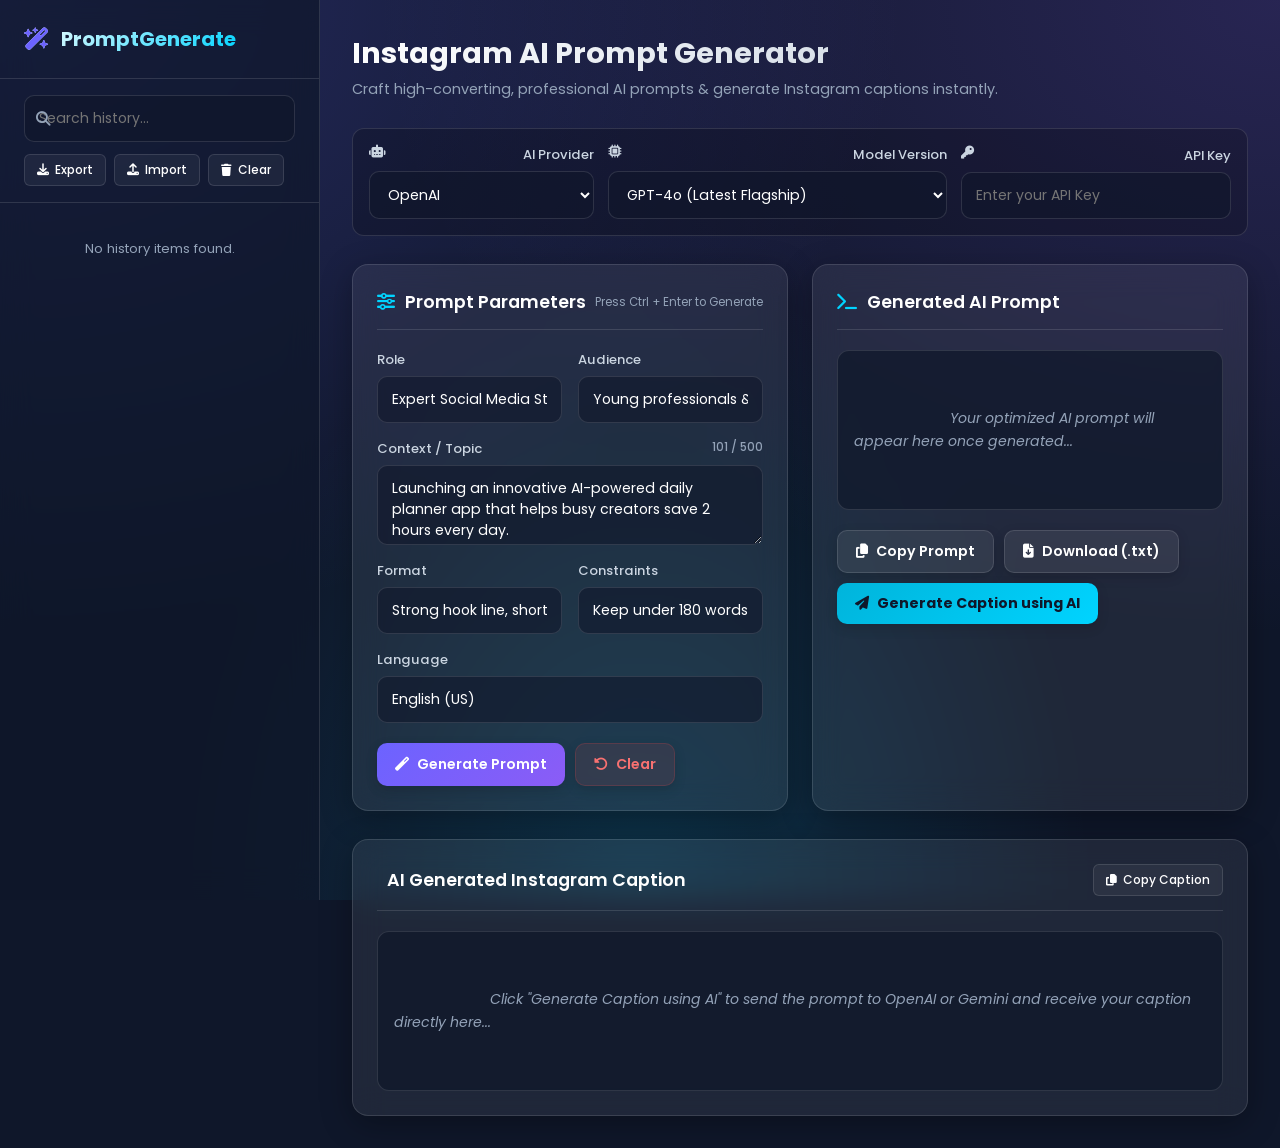
<file: PromptGenerate.html>
<!DOCTYPE html>
<html lang="en">
<head>
    <meta charset="UTF-8">
    <meta name="viewport" content="width=device-width, initial-scale=1.0">
    <title>PromptGenerate - Professional AI Prompt & Caption Generator</title>
    <!-- Google Fonts: Poppins & Font Awesome Icons -->
    <link rel="preconnect" href="https://fonts.googleapis.com">
    <link rel="preconnect" href="https://fonts.gstatic.com" crossorigin>
    <link href="https://fonts.googleapis.com/css2?family=Poppins:wght@300;400;500;600;700&display=swap" rel="stylesheet">
    <link rel="stylesheet" href="https://cdnjs.cloudflare.com/ajax/libs/font-awesome/6.4.0/css/all.min.css">
    
    <style>
        :root {
            --primary: #6C63FF;
            --primary-hover: #5a52e0;
            --secondary: #8B5CF6;
            --accent: #00D4FF;
            --bg-dark: #0F172A;
            --card-bg: rgba(255, 255, 255, 0.07);
            --card-border: rgba(255, 255, 255, 0.12);
            --text-main: #FFFFFF;
            --text-muted: #94A3B8;
            --sidebar-width: 320px;
            --toast-bg: rgba(15, 23, 42, 0.95);
        }

        * {
            margin: 0;
            padding: 0;
            box-sizing: border-box;
            font-family: 'Poppins', sans-serif;
        }

        body {
            background-color: var(--bg-dark);
            color: var(--text-main);
            min-height: 100vh;
            display: flex;
            overflow-x: hidden;
            background-image: 
                radial-gradient(at 0% 0%, rgba(108, 99, 255, 0.25) 0px, transparent 50%),
                radial-gradient(at 100% 0%, rgba(139, 92, 246, 0.2) 0px, transparent 50%),
                radial-gradient(at 50% 100%, rgba(0, 212, 255, 0.15) 0px, transparent 50%);
            background-attachment: fixed;
        }

        /* Layout Structure */
        .app-container {
            display: flex;
            width: 100vw;
            min-height: 100vh;
            position: relative;
        }

        /* Sidebar Styles */
        .sidebar {
            width: var(--sidebar-width);
            background: rgba(15, 23, 42, 0.7);
            backdrop-filter: blur(16px);
            border-right: 1px solid var(--card-border);
            display: flex;
            flex-direction: column;
            position: fixed;
            top: 0;
            bottom: 0;
            left: 0;
            z-index: 100;
            transition: transform 0.3s cubic-bezier(0.4, 0, 0.2, 1);
        }

        .sidebar-header {
            padding: 24px;
            border-bottom: 1px solid var(--card-border);
            display: flex;
            align-items: center;
            justify-content: space-between;
        }

        .brand {
            display: flex;
            align-items: center;
            gap: 12px;
            font-weight: 700;
            font-size: 1.25rem;
            background: linear-gradient(135deg, #FFF 0%, var(--accent) 100%);
            -webkit-background-clip: text;
            -webkit-text-fill-color: transparent;
        }

        .brand i {
            color: var(--primary);
            -webkit-text-fill-color: initial;
            font-size: 1.4rem;
        }

        .history-controls {
            padding: 16px 24px;
            display: flex;
            flex-direction: column;
            gap: 12px;
            border-bottom: 1px solid var(--card-border);
        }

        .search-box {
            position: relative;
        }

        .search-box input {
            width: 100%;
            padding: 10px 14px 10px 38px;
            background: rgba(255, 255, 255, 0.05);
            border: 1px solid var(--card-border);
            border-radius: 8px;
            color: #fff;
            font-size: 0.85rem;
            outline: none;
            transition: border-color 0.2s;
        }

        .search-box input:focus {
            border-color: var(--primary);
        }

        .search-box i {
            position: absolute;
            left: 12px;
            top: 50%;
            transform: translateY(-50%);
            color: var(--text-muted);
            font-size: 0.9rem;
        }

        .history-actions {
            display: flex;
            gap: 8px;
        }

        .btn-sm {
            padding: 6px 12px;
            border-radius: 6px;
            font-size: 0.75rem;
            font-weight: 500;
            cursor: pointer;
            border: 1px solid var(--card-border);
            background: rgba(255, 255, 255, 0.05);
            color: var(--text-main);
            display: flex;
            align-items: center;
            gap: 6px;
            transition: all 0.2s;
        }

        .btn-sm:hover {
            background: rgba(255, 255, 255, 0.12);
            border-color: rgba(255, 255, 255, 0.25);
        }

        .btn-danger-sm:hover {
            background: rgba(239, 68, 68, 0.2);
            border-color: rgba(239, 68, 68, 0.4);
            color: #f87171;
        }

        .history-list {
            flex: 1;
            overflow-y: auto;
            padding: 16px;
            display: flex;
            flex-direction: column;
            gap: 12px;
        }

        .history-item {
            background: rgba(255, 255, 255, 0.03);
            border: 1px solid rgba(255, 255, 255, 0.06);
            border-radius: 10px;
            padding: 12px;
            cursor: pointer;
            transition: all 0.2s ease;
            position: relative;
        }

        .history-item:hover {
            background: rgba(255, 255, 255, 0.08);
            border-color: var(--primary);
            transform: translateY(-1px);
        }

        .history-item-header {
            display: flex;
            justify-content: space-between;
            align-items: center;
            margin-bottom: 6px;
            font-size: 0.75rem;
            color: var(--text-muted);
        }

        .history-item-title {
            font-weight: 600;
            font-size: 0.85rem;
            color: #fff;
            white-space: nowrap;
            overflow: hidden;
            text-overflow: ellipsis;
            margin-bottom: 4px;
        }

        .history-item-desc {
            font-size: 0.78rem;
            color: var(--text-muted);
            display: -webkit-box;
            -webkit-line-clamp: 2;
            -webkit-box-orient: vertical;
            overflow: hidden;
        }

        .delete-hist-btn {
            background: none;
            border: none;
            color: var(--text-muted);
            cursor: pointer;
            padding: 4px;
            border-radius: 4px;
            transition: color 0.2s;
        }

        .delete-hist-btn:hover {
            color: #f87171;
        }

        /* Main Content Area */
        .main-content {
            margin-left: var(--sidebar-width);
            flex: 1;
            padding: 32px;
            max-width: 1200px;
            width: calc(100vw - var(--sidebar-width));
            display: flex;
            flex-direction: column;
            gap: 28px;
        }

        /* Top Header */
        .header {
            display: flex;
            justify-content: space-between;
            align-items: center;
            flex-wrap: wrap;
            gap: 16px;
        }

        .title-area h1 {
            font-size: 1.8rem;
            font-weight: 700;
            background: linear-gradient(135deg, #FFF 0%, #CBD5E1 100%);
            -webkit-background-clip: text;
            -webkit-text-fill-color: transparent;
        }

        .title-area p {
            color: var(--text-muted);
            font-size: 0.9rem;
            margin-top: 4px;
        }

        .mobile-toggle {
            display: none;
            background: rgba(255, 255, 255, 0.1);
            border: 1px solid var(--card-border);
            color: #fff;
            padding: 8px 12px;
            border-radius: 8px;
            cursor: pointer;
        }

        /* Cards Layout */
        .grid-layout {
            display: grid;
            grid-template-columns: 1fr 1fr;
            gap: 24px;
        }

        .card {
            background: var(--card-bg);
            backdrop-filter: blur(16px);
            border: 1px solid var(--card-border);
            border-radius: 16px;
            padding: 24px;
            box-shadow: 0 8px 32px 0 rgba(0, 0, 0, 0.3);
            display: flex;
            flex-direction: column;
            gap: 20px;
        }

        .card-header {
            display: flex;
            align-items: center;
            justify-content: space-between;
            border-bottom: 1px solid var(--card-border);
            padding-bottom: 14px;
        }

        .card-title {
            font-size: 1.1rem;
            font-weight: 600;
            display: flex;
            align-items: center;
            gap: 10px;
            color: #fff;
        }

        .card-title i {
            color: var(--accent);
        }

        /* Form Inputs */
        .form-grid {
            display: grid;
            grid-template-columns: 1fr 1fr;
            gap: 16px;
        }

        .form-group {
            display: flex;
            flex-direction: column;
            gap: 6px;
        }

        .form-group.full-width {
            grid-column: span 2;
        }

        label {
            font-size: 0.82rem;
            font-weight: 500;
            color: #CBD5E1;
            display: flex;
            justify-content: space-between;
        }

        input[type="text"], input[type="password"], select, textarea {
            width: 100%;
            background: rgba(15, 23, 42, 0.6);
            border: 1px solid var(--card-border);
            border-radius: 10px;
            padding: 12px 14px;
            color: #FFF;
            font-size: 0.88rem;
            outline: none;
            transition: all 0.25s ease;
        }

        input[type="text"]:focus, input[type="password"]:focus, select:focus, textarea:focus {
            border-color: var(--primary);
            box-shadow: 0 0 0 3px rgba(108, 99, 255, 0.2);
            background: rgba(15, 23, 42, 0.8);
        }

        select option {
            background: #0F172A;
            color: #fff;
        }

        textarea {
            resize: vertical;
            min-height: 80px;
        }

        .char-counter {
            font-size: 0.72rem;
            color: var(--text-muted);
        }

        /* API Settings Bar */
        .api-config-bar {
            background: rgba(0, 0, 0, 0.2);
            border: 1px solid var(--card-border);
            border-radius: 12px;
            padding: 16px;
            display: grid;
            grid-template-columns: 1fr 1.5fr 1.2fr;
            gap: 14px;
            align-items: center;
        }

        /* Action Buttons */
        .button-group {
            display: flex;
            flex-wrap: wrap;
            gap: 10px;
        }

        .btn {
            padding: 10px 18px;
            border-radius: 10px;
            font-size: 0.88rem;
            font-weight: 600;
            cursor: pointer;
            border: none;
            display: inline-flex;
            align-items: center;
            justify-content: center;
            gap: 8px;
            transition: all 0.25s ease;
            box-shadow: 0 4px 12px rgba(0, 0, 0, 0.15);
        }

        .btn:active {
            transform: scale(0.98);
        }

        .btn-primary {
            background: linear-gradient(135deg, var(--primary) 0%, var(--secondary) 100%);
            color: #FFF;
        }

        .btn-primary:hover {
            box-shadow: 0 6px 20px rgba(108, 99, 255, 0.4);
            filter: brightness(1.1);
        }

        .btn-accent {
            background: linear-gradient(135deg, #00B4DB 0%, var(--accent) 100%);
            color: #0F172A;
            font-weight: 700;
        }

        .btn-accent:hover {
            box-shadow: 0 6px 20px rgba(0, 212, 255, 0.4);
            filter: brightness(1.1);
        }

        .btn-secondary {
            background: rgba(255, 255, 255, 0.08);
            color: #FFF;
            border: 1px solid var(--card-border);
        }

        .btn-secondary:hover {
            background: rgba(255, 255, 255, 0.15);
            border-color: rgba(255, 255, 255, 0.3);
        }

        .btn-clear {
            background: rgba(239, 68, 68, 0.1);
            color: #f87171;
            border: 1px solid rgba(239, 68, 68, 0.2);
        }

        .btn-clear:hover {
            background: rgba(239, 68, 68, 0.2);
            border-color: rgba(239, 68, 68, 0.4);
        }

        /* Output Box Styling */
        .output-box {
            position: relative;
            background: rgba(15, 23, 42, 0.7);
            border: 1px solid var(--card-border);
            border-radius: 12px;
            padding: 16px;
            font-family: inherit;
            font-size: 0.88rem;
            line-height: 1.6;
            color: #E2E8F0;
            white-space: pre-wrap;
            min-height: 160px;
            max-height: 380px;
            overflow-y: auto;
        }

        .output-box.empty {
            display: flex;
            align-items: center;
            justify-content: center;
            color: var(--text-muted);
            font-style: italic;
        }

        /* Loading Spinner Overlay */
        .spinner-overlay {
            position: absolute;
            top: 0; left: 0; right: 0; bottom: 0;
            background: rgba(15, 23, 42, 0.85);
            backdrop-filter: blur(4px);
            border-radius: 12px;
            display: flex;
            flex-direction: column;
            align-items: center;
            justify-content: center;
            gap: 12px;
            z-index: 10;
            opacity: 0;
            pointer-events: none;
            transition: opacity 0.25s ease;
        }

        .spinner-overlay.active {
            opacity: 1;
            pointer-events: all;
        }

        .spinner {
            width: 36px;
            height: 36px;
            border: 3px solid rgba(255, 255, 255, 0.1);
            border-radius: 50%;
            border-top-color: var(--accent);
            animation: spin 0.8s linear infinite;
        }

        @keyframes spin {
            to { transform: rotate(360deg); }
        }

        /* Toast Notifications */
        #toast-container {
            position: fixed;
            bottom: 24px;
            right: 24px;
            z-index: 9999;
            display: flex;
            flex-direction: column;
            gap: 10px;
        }

        .toast {
            background: var(--toast-bg);
            border: 1px solid var(--card-border);
            padding: 12px 20px;
            border-radius: 10px;
            box-shadow: 0 10px 25px rgba(0, 0, 0, 0.5);
            color: #fff;
            font-size: 0.85rem;
            display: flex;
            align-items: center;
            gap: 10px;
            transform: translateX(120%);
            transition: transform 0.3s cubic-bezier(0.68, -0.55, 0.265, 1.55);
            backdrop-filter: blur(10px);
        }

        .toast.show {
            transform: translateX(0);
        }

        .toast-success i { color: #10B981; }
        .toast-error i { color: #EF4444; }
        .toast-info i { color: var(--accent); }

        /* Hidden File Input */
        #import-file-input {
            display: none;
        }

        /* Responsive Design */
        @media (max-width: 1024px) {
            .grid-layout {
                grid-template-columns: 1fr;
            }
            .api-config-bar {
                grid-template-columns: 1fr;
            }
        }

        @media (max-width: 768px) {
            .sidebar {
                transform: translateX(-100%);
            }
            .sidebar.open {
                transform: translateX(0);
                box-shadow: 10px 0 30px rgba(0,0,0,0.5);
            }
            .main-content {
                margin-left: 0;
                width: 100vw;
                padding: 16px;
            }
            .mobile-toggle {
                display: block;
            }
            .form-grid {
                grid-template-columns: 1fr;
            }
            .form-group.full-width {
                grid-column: span 1;
            }
        }
    </style>
</head>
<body>

    <div class="app-container">
        <!-- Sidebar: History & Saved Prompts -->
        <aside class="sidebar" id="sidebar">
            <div class="sidebar-header">
                <div class="brand">
                    <i class="fa-solid fa-wand-magic-sparkles"></i> PromptGenerate
                </div>
                <button class="delete-hist-btn mobile-toggle" id="close-sidebar-btn">
                    <i class="fa-solid fa-xmark"></i>
                </button>
            </div>

            <div class="history-controls">
                <div class="search-box">
                    <i class="fa-solid fa-magnifying-glass"></i>
                    <input type="text" id="history-search" placeholder="Search history...">
                </div>
                <div class="history-actions">
                    <button class="btn-sm" id="export-json-btn" title="Export History to JSON">
                        <i class="fa-solid fa-download"></i> Export
                    </button>
                    <button class="btn-sm" id="import-json-btn" title="Import History from JSON">
                        <i class="fa-solid fa-upload"></i> Import
                    </button>
                    <button class="btn-sm btn-danger-sm" id="clear-all-history-btn" title="Delete All History">
                        <i class="fa-solid fa-trash"></i> Clear
                    </button>
                </div>
            </div>

            <div class="history-list" id="history-list">
                <!-- History Items dynamically rendered here -->
            </div>
        </aside>

        <!-- Main Content Area -->
        <main class="main-content">
            <!-- Header -->
            <header class="header">
                <div class="title-area">
                    <h1>Instagram AI Prompt Generator</h1>
                    <p>Craft high-converting, professional AI prompts & generate Instagram captions instantly.</p>
                </div>
                <button class="mobile-toggle" id="open-sidebar-btn">
                    <i class="fa-solid fa-history"></i> History
                </button>
            </header>

            <!-- API Provider & Key Configuration -->
            <section class="api-config-bar">
                <div class="form-group">
                    <label for="ai-provider"><i class="fa-solid fa-robot"></i> AI Provider</label>
                    <select id="ai-provider">
                        <option value="openai">OpenAI</option>
                        <option value="gemini">Google Gemini</option>
                    </select>
                </div>

                <div class="form-group">
                    <label for="ai-model"><i class="fa-solid fa-microchip"></i> Model Version</label>
                    <select id="ai-model">
                        <!-- Populated dynamically based on Provider selection -->
                    </select>
                </div>

                <div class="form-group">
                    <label for="api-key"><i class="fa-solid fa-key"></i> API Key</label>
                    <input type="password" id="api-key" placeholder="Enter your API Key">
                </div>
            </section>

            <!-- Main Input Form & Prompt Output Grid -->
            <div class="grid-layout">
                <!-- Inputs Section -->
                <section class="card">
                    <div class="card-header">
                        <div class="card-title">
                            <i class="fa-solid fa-sliders"></i> Prompt Parameters
                        </div>
                        <span class="char-counter" id="shortcut-hint">Press Ctrl + Enter to Generate</span>
                    </div>

                    <div class="form-grid">
                        <div class="form-group">
                            <label for="input-role">Role</label>
                            <input type="text" id="input-role" placeholder="e.g., Expert Instagram Strategist & Copywriter" value="Expert Social Media Strategist & Instagram Copywriter">
                        </div>

                        <div class="form-group">
                            <label for="input-audience">Audience</label>
                            <input type="text" id="input-audience" placeholder="e.g., Tech Entrepreneurs, Gen Z, Fitness Enthusiasts" value="Young professionals & tech enthusiasts interested in AI productivity tools">
                        </div>

                        <div class="form-group full-width">
                            <label for="input-context">Context / Topic <span class="char-counter" id="context-count">0 / 500</span></label>
                            <textarea id="input-context" maxlength="500" placeholder="Describe what the post or reel is about... e.g., Launching a new productivity app that uses AI to organize daily schedules.">Launching an innovative AI-powered daily planner app that helps busy creators save 2 hours every day.</textarea>
                        </div>

                        <div class="form-group">
                            <label for="input-format">Format</label>
                            <input type="text" id="input-format" placeholder="e.g., Hook + Story + Bullet Points + CTA + 5 Hashtags" value="Strong hook line, short engaging story, bullet points of key benefits, clear CTA, and 5 niche hashtags">
                        </div>

                        <div class="form-group">
                            <label for="input-constraints">Constraints</label>
                            <input type="text" id="input-constraints" placeholder="e.g., Under 150 words, energetic tone, include emojis" value="Keep under 180 words, friendly energetic tone, rich with relevant emojis, avoid clickbait text">
                        </div>

                        <div class="form-group full-width">
                            <label for="input-language">Language</label>
                            <input type="text" id="input-language" placeholder="e.g., English (US), Spanish, French" value="English (US)">
                        </div>
                    </div>

                    <div class="button-group">
                        <button class="btn btn-primary" id="generate-prompt-btn">
                            <i class="fa-solid fa-wand-magic"></i> Generate Prompt
                        </button>
                        <button class="btn btn-clear" id="clear-inputs-btn">
                            <i class="fa-solid fa-rotate-left"></i> Clear
                        </button>
                    </div>
                </section>

                <!-- Output Section: Generated Prompt -->
                <section class="card">
                    <div class="card-header">
                        <div class="card-title">
                            <i class="fa-solid fa-terminal"></i> Generated AI Prompt
                        </div>
                    </div>

                    <div class="output-box empty" id="generated-prompt-box">
                        Your optimized AI prompt will appear here once generated...
                    </div>

                    <div class="button-group">
                        <button class="btn btn-secondary" id="copy-prompt-btn">
                            <i class="fa-solid fa-copy"></i> Copy Prompt
                        </button>
                        <button class="btn btn-secondary" id="download-prompt-btn">
                            <i class="fa-solid fa-file-arrow-down"></i> Download (.txt)
                        </button>
                        <button class="btn btn-accent" id="generate-caption-btn">
                            <i class="fa-solid fa-paper-plane"></i> Generate Caption using AI
                        </button>
                    </div>
                </section>
            </div>

            <!-- Output Section: AI Response / Caption -->
            <section class="card">
                <div class="card-header">
                    <div class="card-title">
                        <i class="fa-solid fa-sparkles"></i> AI Generated Instagram Caption
                    </div>
                    <button class="btn-sm" id="copy-caption-btn">
                        <i class="fa-solid fa-copy"></i> Copy Caption
                    </button>
                </div>

                <div style="position: relative;">
                    <div class="output-box empty" id="ai-caption-box">
                        Click "Generate Caption using AI" to send the prompt to OpenAI or Gemini and receive your caption directly here...
                    </div>
                    
                    <div class="spinner-overlay" id="caption-spinner">
                        <div class="spinner"></div>
                        <span style="font-size: 0.9rem; color: var(--accent); font-weight: 500;">Connecting to AI Provider...</span>
                    </div>
                </div>
            </section>
        </main>
    </div>

    <!-- Hidden file input for importing history JSON -->
    <input type="file" id="import-file-input" accept=".json">

    <!-- Toast Notification Container -->
    <div id="toast-container"></div>

    <!-- Application Script -->
    <script>
        document.addEventListener('DOMContentLoaded', () => {
            // Models configuration
            const MODEL_OPTIONS = {
                openai: [
                    { value: 'gpt-4o', name: 'GPT-4o (Latest Flagship)' },
                    { value: 'gpt-4o-mini', name: 'GPT-4o Mini (Fast & Lightweight)' },
                    { value: 'gpt-4-turbo', name: 'GPT-4 Turbo' }
                ],
                gemini: [
                    { value: 'gemini-2.5-flash', name: 'Gemini 2.5 Flash (Latest)' },
                    { value: 'gemini-2.0-flash', name: 'Gemini 2.0 Flash' },
                    { value: 'gemini-1.5-flash-latest', name: 'Gemini 1.5 Flash' },
                    { value: 'gemini-1.5-pro-latest', name: 'Gemini 1.5 Pro' }
                ]
            };

            // DOM Elements
            const aiProviderSelect = document.getElementById('ai-provider');
            const aiModelSelect = document.getElementById('ai-model');
            const apiKeyInput = document.getElementById('api-key');

            const roleInput = document.getElementById('input-role');
            const audienceInput = document.getElementById('input-audience');
            const contextInput = document.getElementById('input-context');
            const formatInput = document.getElementById('input-format');
            const constraintsInput = document.getElementById('input-constraints');
            const languageInput = document.getElementById('input-language');

            const contextCountDisplay = document.getElementById('context-count');

            const generatePromptBtn = document.getElementById('generate-prompt-btn');
            const clearInputsBtn = document.getElementById('clear-inputs-btn');
            const copyPromptBtn = document.getElementById('copy-prompt-btn');
            const downloadPromptBtn = document.getElementById('download-prompt-btn');
            const generateCaptionBtn = document.getElementById('generate-caption-btn');
            const copyCaptionBtn = document.getElementById('copy-caption-btn');

            const generatedPromptBox = document.getElementById('generated-prompt-box');
            const aiCaptionBox = document.getElementById('ai-caption-box');
            const captionSpinner = document.getElementById('caption-spinner');

            const historyList = document.getElementById('history-list');
            const historySearchInput = document.getElementById('history-search');
            const exportJsonBtn = document.getElementById('export-json-btn');
            const importJsonBtn = document.getElementById('import-json-btn');
            const importFileInput = document.getElementById('import-file-input');
            const clearAllHistoryBtn = document.getElementById('clear-all-history-btn');

            const sidebar = document.getElementById('sidebar');
            const openSidebarBtn = document.getElementById('open-sidebar-btn');
            const closeSidebarBtn = document.getElementById('close-sidebar-btn');

            let historyData = [];

            // --- Initialization ---
            init();

            function init() {
                loadApiKeys();
                updateModelDropdown();
                loadHistory();
                setupEventListeners();
                updateCharCount();
            }

            // --- API Key & Settings Handling ---
            function updateModelDropdown() {
                const provider = aiProviderSelect.value;
                const models = MODEL_OPTIONS[provider] || [];
                aiModelSelect.innerHTML = models.map(m => `<option value="${m.value}">${m.name}</option>`).join('');
                
                // Load saved API key for provider
                const savedKey = localStorage.getItem(`pg_apikey_${provider}`) || '';
                apiKeyInput.value = savedKey;
            }

            function loadApiKeys() {
                const savedProvider = localStorage.getItem('pg_selected_provider') || 'openai';
                aiProviderSelect.value = savedProvider;
            }

            function saveApiKey() {
                const provider = aiProviderSelect.value;
                const key = apiKeyInput.value.trim();
                localStorage.setItem(`pg_apikey_${provider}`, key);
                localStorage.setItem('pg_selected_provider', provider);
            }

            // --- Event Listeners Setup ---
            function setupEventListeners() {
                aiProviderSelect.addEventListener('change', () => {
                    saveApiKey();
                    updateModelDropdown();
                });

                apiKeyInput.addEventListener('input', saveApiKey);

                contextInput.addEventListener('input', updateCharCount);

                generatePromptBtn.addEventListener('click', () => {
                    const prompt = generatePrompt();
                    if (prompt) {
                        showToast('Prompt generated successfully!', 'success');
                    }
                });

                clearInputsBtn.addEventListener('click', clearFormInputs);

                copyPromptBtn.addEventListener('click', () => {
                    const text = generatedPromptBox.innerText;
                    if (!text || generatedPromptBox.classList.contains('empty')) {
                        showToast('No prompt to copy!', 'error');
                        return;
                    }
                    copyToClipboard(text, copyPromptBtn, 'Copy Prompt');
                });

                copyCaptionBtn.addEventListener('click', () => {
                    const text = aiCaptionBox.innerText;
                    if (!text || aiCaptionBox.classList.contains('empty')) {
                        showToast('No caption to copy!', 'error');
                        return;
                    }
                    copyToClipboard(text, copyCaptionBtn, 'Copy Caption');
                });

                downloadPromptBtn.addEventListener('click', downloadPromptTxt);

                generateCaptionBtn.addEventListener('click', handleGenerateCaption);

                // History Events
                historySearchInput.addEventListener('input', renderHistory);
                exportJsonBtn.addEventListener('click', exportHistoryJSON);
                importJsonBtn.addEventListener('click', () => importFileInput.click());
                importFileInput.addEventListener('change', importHistoryJSON);
                clearAllHistoryBtn.addEventListener('click', clearAllHistory);

                // Mobile Sidebar Controls
                openSidebarBtn.addEventListener('click', () => sidebar.classList.add('open'));
                closeSidebarBtn.addEventListener('click', () => sidebar.classList.remove('open'));

                // Global Shortcut (Ctrl + Enter or Cmd + Enter)
                document.addEventListener('keydown', (e) => {
                    if ((e.ctrlKey || e.metaKey) && e.key === 'Enter') {
                        e.preventDefault();
                        generatePrompt();
                        showToast('Generated Prompt via Shortcut', 'info');
                    }
                });
            }

            function updateCharCount() {
                const len = contextInput.value.length;
                contextCountDisplay.textContent = `${len} / 500`;
            }

            // --- Prompt Generation Logic ---
            function generatePrompt() {
                const role = roleInput.value.trim();
                const audience = audienceInput.value.trim();
                const context = contextInput.value.trim();
                const format = formatInput.value.trim();
                const constraints = constraintsInput.value.trim();
                const language = languageInput.value.trim();

                if (!role && !context && !audience) {
                    showToast('Please fill out at least Role or Context fields.', 'error');
                    return null;
                }

                const structuredPrompt = 
`Role:
${role || 'Expert Social Media Strategist'}

Audience:
${audience || 'General Instagram Audience'}

Context:
${context || 'General post update'}

Format:
${format || 'Standard engaging caption with hook and CTA'}

Constraints:
${constraints || 'High quality, crisp writing, relevant emojis'}

Language:
${language || 'English (US)'}

Instructions:
Generate only a high-quality, engaging Instagram caption based on the exact parameters defined above. Ensure it grabs attention in the first line, builds emotional resonance or interest, delivers clear value, and ends with an impactful call-to-action along with strategic hashtags.`;

                generatedPromptBox.innerText = structuredPrompt;
                generatedPromptBox.classList.remove('empty');
                return structuredPrompt;
            }

            // --- Copy & File Utilities ---
            function copyToClipboard(text, buttonEl, defaultLabel) {
                navigator.clipboard.writeText(text).then(() => {
                    showToast('Copied to clipboard!', 'success');
                    if (buttonEl) {
                        const originalHTML = buttonEl.innerHTML;
                        buttonEl.innerHTML = `<i class="fa-solid fa-check"></i> Copied!`;
                        setTimeout(() => {
                            buttonEl.innerHTML = originalHTML;
                        }, 2000);
                    }
                }).catch(err => {
                    showToast('Failed to copy text.', 'error');
                });
            }

            function downloadPromptTxt() {
                const promptText = generatedPromptBox.innerText;
                if (!promptText || generatedPromptBox.classList.contains('empty')) {
                    showToast('Generate a prompt first before downloading.', 'error');
                    return;
                }
                const blob = new Blob([promptText], { type: 'text/plain;charset=utf-8' });
                const url = URL.createObjectURL(blob);
                const a = document.createElement('a');
                a.href = url;
                a.download = `instagram-prompt-${Date.now()}.txt`;
                document.body.appendChild(a);
                a.click();
                document.body.removeChild(a);
                URL.revokeObjectURL(url);
                showToast('Prompt downloaded as .txt', 'success');
            }

            function clearFormInputs() {
                roleInput.value = '';
                audienceInput.value = '';
                contextInput.value = '';
                formatInput.value = '';
                constraintsInput.value = '';
                languageInput.value = '';
                updateCharCount();
                showToast('Form inputs cleared', 'info');
            }

            // --- Direct AI Generation Integration ---
            async function handleGenerateCaption() {
                let prompt = generatedPromptBox.innerText;
                if (!prompt || generatedPromptBox.classList.contains('empty')) {
                    prompt = generatePrompt();
                    if (!prompt) return;
                }

                const provider = aiProviderSelect.value;
                const model = aiModelSelect.value;
                const apiKey = apiKeyInput.value.trim();

                if (!apiKey) {
                    showToast('Please enter an API key for ' + (provider === 'openai' ? 'OpenAI' : 'Google Gemini'), 'error');
                    apiKeyInput.focus();
                    return;
                }

                // Show loading spinner
                captionSpinner.classList.add('active');
                aiCaptionBox.classList.add('empty');
                aiCaptionBox.innerText = 'Generating caption from AI...';

                try {
                    let caption = '';
                    if (provider === 'openai') {
                        caption = await fetchOpenAICaption(apiKey, model, prompt);
                    } else if (provider === 'gemini') {
                        caption = await fetchGeminiCaption(apiKey, model, prompt);
                    }

                    aiCaptionBox.innerText = caption;
                    aiCaptionBox.classList.remove('empty');
                    showToast('Caption generated successfully!', 'success');

                    // Save to history
                    saveToHistory({
                        role: roleInput.value.trim(),
                        audience: audienceInput.value.trim(),
                        context: contextInput.value.trim(),
                        prompt: prompt,
                        aiResponse: caption
                    });

                } catch (err) {
                    aiCaptionBox.innerText = `Error: ${err.message}`;
                    aiCaptionBox.classList.remove('empty');
                    showToast(err.message, 'error');
                } finally {
                    captionSpinner.classList.remove('active');
                }
            }

            // OpenAI API Request
            async function fetchOpenAICaption(apiKey, model, prompt) {
                const endpoint = 'https://api.openai.com/v1/chat/completions';
                
                try {
                    const response = await fetch(endpoint, {
                        method: 'POST',
                        headers: {
                            'Content-Type': 'application/json',
                            'Authorization': `Bearer ${apiKey}`
                        },
                        body: JSON.stringify({
                            model: model,
                            messages: [
                                { role: 'system', content: 'You are an expert social media and Instagram content creator.' },
                                { role: 'user', content: prompt }
                            ],
                            temperature: 0.7
                        })
                    });

                    const data = await response.json();

                    if (!response.ok) {
                        if (response.status === 401) {
                            throw new Error('Invalid OpenAI API Key provided.');
                        }
                        throw new Error(data.error?.message || `OpenAI API returned status ${response.status}`);
                    }

                    return data.choices[0]?.message?.content?.trim() || 'No content returned from OpenAI.';
                } catch (err) {
                    if (err.name === 'TypeError') {
                        throw new Error('Network error. Check your internet connection or CORS settings.');
                    }
                    throw err;
                }
            }

            // Google Gemini API Request
            async function fetchGeminiCaption(apiKey, model, prompt) {
                const endpoint = `https://generativelanguage.googleapis.com/v1beta/models/${model}:generateContent?key=${apiKey}`;
                
                try {
                    const response = await fetch(endpoint, {
                        method: 'POST',
                        headers: {
                            'Content-Type': 'application/json'
                        },
                        body: JSON.stringify({
                            contents: [
                                {
                                    parts: [
                                        { text: prompt }
                                    ]
                                }
                            ]
                        })
                    });

                    const data = await response.json();

                    if (!response.ok) {
                        if (response.status === 400 && data.error?.message?.includes('API key')) {
                            throw new Error('Invalid Google Gemini API Key provided.');
                        }
                        throw new Error(data.error?.message || `Gemini API returned status ${response.status}`);
                    }

                    const candidate = data.candidates?.[0];
                    if (candidate && candidate.content?.parts?.[0]?.text) {
                        return candidate.content.parts[0].text.trim();
                    } else {
                        throw new Error('No content returned from Google Gemini.');
                    }
                } catch (err) {
                    if (err.name === 'TypeError') {
                        throw new Error('Network error connecting to Google Gemini API.');
                    }
                    throw err;
                }
            }

            // --- History Management (LocalStorage) ---
            function loadHistory() {
                try {
                    const stored = localStorage.getItem('pg_history_items');
                    historyData = stored ? JSON.parse(stored) : [];
                } catch (e) {
                    historyData = [];
                }
                renderHistory();
            }

            function saveToHistory(item) {
                const now = new Date();
                const historyEntry = {
                    id: Date.now().toString(),
                    date: now.toLocaleDateString(),
                    time: now.toLocaleTimeString([], { hour: '2-digit', minute: '2-digit' }),
                    role: item.role,
                    audience: item.audience,
                    context: item.context,
                    prompt: item.prompt,
                    aiResponse: item.aiResponse
                };

                historyData.unshift(historyEntry);
                localStorage.setItem('pg_history_items', JSON.stringify(historyData));
                renderHistory();
            }

            function renderHistory() {
                const searchTerm = historySearchInput.value.toLowerCase().trim();
                const filtered = historyData.filter(item => {
                    return (item.context && item.context.toLowerCase().includes(searchTerm)) ||
                           (item.prompt && item.prompt.toLowerCase().includes(searchTerm)) ||
                           (item.role && item.role.toLowerCase().includes(searchTerm));
                });

                if (filtered.length === 0) {
                    historyList.innerHTML = `<div style="text-align:center; padding:20px; color:var(--text-muted); font-size:0.82rem;">No history items found.</div>`;
                    return;
                }

                historyList.innerHTML = filtered.map(item => `
                    <div class="history-item" data-id="${item.id}">
                        <div class="history-item-header">
                            <span>${item.date} ${item.time}</span>
                            <button class="delete-hist-btn" onclick="event.stopPropagation(); deleteHistoryItem('${item.id}')" title="Delete">
                                <i class="fa-solid fa-trash-can"></i>
                            </button>
                        </div>
                        <div class="history-item-title">${escapeHTML(item.context || item.role || 'Generated Prompt')}</div>
                        <div class="history-item-desc">${escapeHTML(item.prompt.substring(0, 90))}...</div>
                    </div>
                `).join('');

                // Add click events to load item
                document.querySelectorAll('.history-item').forEach(el => {
                    el.addEventListener('click', () => {
                        const id = el.getAttribute('data-id');
                        const item = historyData.find(h => h.id === id);
                        if (item) {
                            generatedPromptBox.innerText = item.prompt;
                            generatedPromptBox.classList.remove('empty');
                            
                            if (item.aiResponse) {
                                aiCaptionBox.innerText = item.aiResponse;
                                aiCaptionBox.classList.remove('empty');
                            }
                            
                            showToast('Loaded prompt & caption from history', 'info');
                            if (window.innerWidth <= 768) {
                                sidebar.classList.remove('open');
                            }
                        }
                    });
                });
            }

            window.deleteHistoryItem = function(id) {
                historyData = historyData.filter(item => item.id !== id);
                localStorage.setItem('pg_history_items', JSON.stringify(historyData));
                renderHistory();
                showToast('Item deleted from history', 'info');
            };

            function clearAllHistory() {
                if (historyData.length === 0) return;
                if (confirm('Are you sure you want to delete all saved prompt history?')) {
                    historyData = [];
                    localStorage.removeItem('pg_history_items');
                    renderHistory();
                    showToast('All history cleared', 'info');
                }
            }

            function exportHistoryJSON() {
                if (historyData.length === 0) {
                    showToast('No history available to export.', 'error');
                    return;
                }
                const dataStr = "data:text/json;charset=utf-8," + encodeURIComponent(JSON.stringify(historyData, null, 2));
                const downloadAnchor = document.createElement('a');
                downloadAnchor.setAttribute("href", dataStr);
                downloadAnchor.setAttribute("download", `prompt-generator-history-${Date.now()}.json`);
                document.body.appendChild(downloadAnchor);
                downloadAnchor.click();
                downloadAnchor.remove();
                showToast('History exported as JSON', 'success');
            }

            function importHistoryJSON(e) {
                const file = e.target.files[0];
                if (!file) return;

                const reader = new FileReader();
                reader.onload = function(event) {
                    try {
                        const imported = JSON.parse(event.target.result);
                        if (Array.isArray(imported)) {
                            historyData = [...imported, ...historyData];
                            localStorage.setItem('pg_history_items', JSON.stringify(historyData));
                            renderHistory();
                            showToast(`Successfully imported ${imported.length} items!`, 'success');
                        } else {
                            showToast('Invalid JSON structure.', 'error');
                        }
                    } catch (err) {
                        showToast('Error parsing JSON file.', 'error');
                    }
                };
                reader.readAsText(file);
                // Reset file input
                e.target.value = '';
            }

            // --- Toast Notification Helper ---
            function showToast(message, type = 'info') {
                const container = document.getElementById('toast-container');
                const toast = document.createElement('div');
                toast.className = `toast toast-${type}`;
                
                let iconClass = 'fa-circle-info';
                if (type === 'success') iconClass = 'fa-circle-check';
                if (type === 'error') iconClass = 'fa-circle-exclamation';

                toast.innerHTML = `<i class="fa-solid ${iconClass}"></i> <span>${escapeHTML(message)}</span>`;
                container.appendChild(toast);

                setTimeout(() => toast.classList.add('show'), 10);

                setTimeout(() => {
                    toast.classList.remove('show');
                    setTimeout(() => toast.remove(), 300);
                }, 3000);
            }

            function escapeHTML(str) {
                if (!str) return '';
                return str.replace(/[&<>'"]/g, 
                    tag => ({ '&': '&amp;', '<': '&lt;', '>': '&gt;', "'": '&#39;', '"': '&quot;' }[tag] || tag)
                );
            }
        });
    </script>
</body>
</html>
</file>
<file: style.css>
/* ============================================================
   InstaCaption AI — Global Styles
   ============================================================ */

*, *::before, *::after {
  box-sizing: border-box;
  margin: 0;
  padding: 0;
}

:root {
  /* Brand gradient */
  --grad-start: #f9a825;
  --grad-mid: #e91e8c;
  --grad-end: #7c3aed;
  --grad: linear-gradient(135deg, var(--grad-start), var(--grad-mid), var(--grad-end));

  /* Surface colors */
  --bg: #0a0a12;
  --surface-1: rgba(255,255,255,0.04);
  --surface-2: rgba(255,255,255,0.07);
  --surface-3: rgba(255,255,255,0.12);
  --border: rgba(255,255,255,0.1);
  --border-focus: rgba(233,30,140,0.6);

  /* Text */
  --text-primary: #f0f0ff;
  --text-secondary: rgba(240,240,255,0.6);
  --text-muted: rgba(240,240,255,0.35);

  /* Accents */
  --accent-pink: #e91e8c;
  --accent-purple: #7c3aed;
  --accent-gold: #f9a825;
  --accent-green: #22c55e;

  /* Spacing */
  --radius-sm: 8px;
  --radius-md: 14px;
  --radius-lg: 20px;
  --radius-xl: 28px;

  --shadow-glow: 0 0 40px rgba(233,30,140,0.15), 0 0 80px rgba(124,58,237,0.1);
  --shadow-card: 0 8px 40px rgba(0,0,0,0.4);
}

html { scroll-behavior: smooth; }

body {
  font-family: 'Inter', sans-serif;
  background: var(--bg);
  color: var(--text-primary);
  min-height: 100vh;
  overflow-x: hidden;
  position: relative;
}

/* ── Animated Background Orbs ── */
.bg-orbs {
  position: fixed;
  inset: 0;
  pointer-events: none;
  z-index: 0;
  overflow: hidden;
}

.orb {
  position: absolute;
  border-radius: 50%;
  filter: blur(80px);
  animation: orbFloat 12s ease-in-out infinite;
  opacity: 0.35;
}

.orb-1 {
  width: 600px; height: 600px;
  background: radial-gradient(circle, #7c3aed55, transparent 70%);
  top: -200px; left: -200px;
  animation-delay: 0s;
}
.orb-2 {
  width: 500px; height: 500px;
  background: radial-gradient(circle, #e91e8c44, transparent 70%);
  top: 20%; right: -150px;
  animation-delay: -3s;
}
.orb-3 {
  width: 400px; height: 400px;
  background: radial-gradient(circle, #f9a82533, transparent 70%);
  bottom: 10%; left: 10%;
  animation-delay: -6s;
}
.orb-4 {
  width: 350px; height: 350px;
  background: radial-gradient(circle, #06b6d433, transparent 70%);
  bottom: -100px; right: 20%;
  animation-delay: -9s;
}

@keyframes orbFloat {
  0%, 100% { transform: translate(0, 0) scale(1); }
  33% { transform: translate(30px, -40px) scale(1.05); }
  66% { transform: translate(-20px, 30px) scale(0.97); }
}

/* ── Header ── */
.header {
  position: relative;
  z-index: 10;
  text-align: center;
  padding: 48px 24px 32px;
}

.logo {
  display: inline-flex;
  align-items: center;
  gap: 12px;
  margin-bottom: 12px;
}

.logo-icon {
  width: 44px; height: 44px;
  padding: 6px;
  background: var(--surface-2);
  border: 1px solid var(--border);
  border-radius: var(--radius-md);
  backdrop-filter: blur(10px);
}

.logo-icon svg { width: 100%; height: 100%; }

.logo-text {
  font-family: 'Outfit', sans-serif;
  font-size: 1.75rem;
  font-weight: 800;
  background: var(--grad);
  -webkit-background-clip: text;
  -webkit-text-fill-color: transparent;
  background-clip: text;
}

.ai-badge {
  display: inline-block;
  background: var(--grad);
  -webkit-background-clip: text;
  -webkit-text-fill-color: transparent;
  background-clip: text;
  font-size: 0.9em;
}

.tagline {
  color: var(--text-secondary);
  font-size: 1rem;
  font-weight: 400;
  letter-spacing: 0.01em;
}

/* ── Main Container ── */
.main-container {
  position: relative;
  z-index: 5;
  max-width: 1300px;
  margin: 0 auto;
  padding: 0 24px 80px;
}

.app-grid {
  display: grid;
  grid-template-columns: 1fr 1.1fr;
  gap: 28px;
  align-items: start;
}

/* ── Glass Card ── */
.glass-card {
  background: rgba(255,255,255,0.04);
  backdrop-filter: blur(20px);
  -webkit-backdrop-filter: blur(20px);
  border: 1px solid var(--border);
  border-radius: var(--radius-xl);
  box-shadow: var(--shadow-card), inset 0 1px 0 rgba(255,255,255,0.08);
}

/* ── Form Panel ── */
.form-panel {
  padding: 36px 32px;
  position: sticky;
  top: 24px;
}

.panel-title {
  font-family: 'Outfit', sans-serif;
  font-size: 1.5rem;
  font-weight: 800;
  margin-bottom: 6px;
  background: var(--grad);
  -webkit-background-clip: text;
  -webkit-text-fill-color: transparent;
  background-clip: text;
}

.panel-subtitle {
  color: var(--text-secondary);
  font-size: 0.88rem;
  margin-bottom: 28px;
  line-height: 1.5;
}

/* ── Fields ── */
.field-group {
  margin-bottom: 22px;
}

.field-label {
  display: flex;
  align-items: center;
  gap: 6px;
  font-size: 0.82rem;
  font-weight: 600;
  color: var(--text-secondary);
  text-transform: uppercase;
  letter-spacing: 0.06em;
  margin-bottom: 8px;
}

.label-icon { font-size: 0.95rem; }

.required {
  color: var(--accent-pink);
  -webkit-text-fill-color: var(--accent-pink);
}

.field-input,
.field-textarea,
.field-select {
  width: 100%;
  background: var(--surface-2);
  border: 1px solid var(--border);
  border-radius: var(--radius-md);
  color: var(--text-primary);
  font-family: 'Inter', sans-serif;
  font-size: 0.93rem;
  padding: 12px 16px;
  outline: none;
  transition: border-color 0.2s, box-shadow 0.2s, background 0.2s;
  appearance: none;
}

.field-input::placeholder,
.field-textarea::placeholder {
  color: var(--text-muted);
}

.field-input:focus,
.field-textarea:focus,
.field-select:focus {
  border-color: var(--border-focus);
  background: var(--surface-3);
  box-shadow: 0 0 0 3px rgba(233,30,140,0.12);
}

.field-textarea { resize: vertical; min-height: 90px; }

.char-count {
  display: block;
  text-align: right;
  font-size: 0.75rem;
  color: var(--text-muted);
  margin-top: 5px;
}

/* Custom select wrapper */
.custom-select-wrapper {
  position: relative;
}

.custom-select-wrapper::after {
  content: '';
  position: absolute;
  right: 14px;
  top: 50%;
  transform: translateY(-50%);
  width: 0; height: 0;
  border-left: 5px solid transparent;
  border-right: 5px solid transparent;
  border-top: 6px solid var(--text-secondary);
  pointer-events: none;
}

.field-select {
  cursor: pointer;
  padding-right: 36px;
}

.field-select option {
  background: #1a1a2e;
  color: var(--text-primary);
}

/* ── Two Column ── */
.two-col {
  display: grid;
  grid-template-columns: 1fr 1fr;
  gap: 16px;
}

/* ── Slider ── */
.slider-row {
  display: flex;
  align-items: center;
  gap: 14px;
}

.slider {
  flex: 1;
  -webkit-appearance: none;
  height: 4px;
  border-radius: 4px;
  background: linear-gradient(to right, var(--accent-pink) 0%, var(--accent-purple) 100%);
  outline: none;
  cursor: pointer;
}

.slider::-webkit-slider-thumb {
  -webkit-appearance: none;
  width: 18px; height: 18px;
  border-radius: 50%;
  background: white;
  border: 3px solid var(--accent-pink);
  box-shadow: 0 0 8px rgba(233,30,140,0.5);
  cursor: pointer;
  transition: transform 0.15s;
}

.slider::-webkit-slider-thumb:hover { transform: scale(1.2); }

.slider-value {
  font-size: 0.95rem;
  font-weight: 700;
  color: var(--accent-pink);
  min-width: 36px;
  text-align: center;
}

/* ── Checkboxes ── */
.checkbox-grid {
  display: grid;
  grid-template-columns: repeat(3, 1fr);
  gap: 10px;
}

.checkbox-item {
  display: flex;
  align-items: center;
  gap: 8px;
  cursor: pointer;
  font-size: 0.83rem;
  color: var(--text-secondary);
  transition: color 0.2s;
  user-select: none;
}

.checkbox-item:hover { color: var(--text-primary); }

.checkbox-item input[type="checkbox"] {
  display: none;
}

.checkbox-custom {
  width: 18px; height: 18px;
  border: 1.5px solid var(--border);
  border-radius: 5px;
  background: var(--surface-2);
  flex-shrink: 0;
  position: relative;
  transition: all 0.2s;
}

.checkbox-item input:checked + .checkbox-custom {
  background: var(--grad);
  border-color: transparent;
}

.checkbox-item input:checked + .checkbox-custom::after {
  content: '';
  position: absolute;
  left: 4px; top: 1px;
  width: 6px; height: 10px;
  border: 2px solid white;
  border-top: none;
  border-left: none;
  transform: rotate(45deg);
}

/* ── Generate Button ── */
.btn-generate {
  width: 100%;
  padding: 16px 28px;
  background: var(--grad);
  border: none;
  border-radius: var(--radius-lg);
  color: white;
  font-family: 'Outfit', sans-serif;
  font-size: 1.05rem;
  font-weight: 700;
  cursor: pointer;
  position: relative;
  overflow: hidden;
  transition: transform 0.2s, box-shadow 0.2s;
  box-shadow: 0 4px 24px rgba(233,30,140,0.4), 0 2px 8px rgba(0,0,0,0.3);
  margin-top: 8px;
}

.btn-generate::before {
  content: '';
  position: absolute;
  inset: 0;
  background: linear-gradient(135deg, rgba(255,255,255,0.2), transparent);
  opacity: 0;
  transition: opacity 0.2s;
}

.btn-generate:hover:not(:disabled) {
  transform: translateY(-2px);
  box-shadow: 0 8px 32px rgba(233,30,140,0.5), 0 4px 16px rgba(0,0,0,0.3);
}
.btn-generate:hover::before { opacity: 1; }
.btn-generate:active:not(:disabled) { transform: translateY(0); }
.btn-generate:disabled { opacity: 0.7; cursor: not-allowed; }

.btn-text {
  display: flex;
  align-items: center;
  justify-content: center;
  gap: 8px;
}

.btn-icon { width: 20px; height: 20px; }

.btn-loader { display: flex; justify-content: center; }

.hidden { display: none !important; }

/* Dot pulse loader */
.dot-pulse {
  position: relative;
  width: 8px; height: 8px;
  border-radius: 50%;
  background: white;
  animation: dotPulse 1.5s infinite;
}
.dot-pulse::before, .dot-pulse::after {
  content: '';
  position: absolute;
  width: 8px; height: 8px;
  border-radius: 50%;
  background: white;
  animation: dotPulse 1.5s infinite;
}
.dot-pulse::before { left: -16px; animation-delay: -0.3s; }
.dot-pulse::after { left: 16px; animation-delay: 0.3s; }

@keyframes dotPulse {
  0%, 80%, 100% { transform: scale(0.6); opacity: 0.4; }
  40% { transform: scale(1); opacity: 1; }
}

/* ── Output Panel ── */
.output-panel {
  min-height: 500px;
}

/* Empty State */
.empty-state {
  text-align: center;
  padding: 60px 32px;
}

.empty-illustration {
  display: flex;
  justify-content: center;
  margin-bottom: 32px;
}

.phone-mockup {
  width: 180px;
  background: var(--surface-2);
  border: 1px solid var(--border);
  border-radius: 28px;
  padding: 12px;
  box-shadow: var(--shadow-card);
  animation: phoneFloat 4s ease-in-out infinite;
}

@keyframes phoneFloat {
  0%, 100% { transform: translateY(0); }
  50% { transform: translateY(-10px); }
}

.phone-screen {
  background: var(--surface-1);
  border-radius: 20px;
  overflow: hidden;
}

.post-preview { padding: 10px; }

.post-img-placeholder {
  width: 100%;
  height: 120px;
  background: linear-gradient(135deg, rgba(249,168,37,0.2), rgba(233,30,140,0.2), rgba(124,58,237,0.2));
  border-radius: 12px;
  margin-bottom: 10px;
}

.post-line {
  height: 6px;
  background: var(--surface-3);
  border-radius: 4px;
  margin-bottom: 6px;
  animation: shimmer 2s ease-in-out infinite;
}
.post-line.short { width: 60%; }
.post-line.medium { width: 80%; }

@keyframes shimmer {
  0%, 100% { opacity: 0.4; }
  50% { opacity: 0.8; }
}

.post-hashtag-row {
  display: flex;
  gap: 4px;
  flex-wrap: wrap;
  margin-top: 8px;
}

.hashtag-pill {
  font-size: 0.6rem;
  padding: 2px 6px;
  background: rgba(233,30,140,0.15);
  border: 1px solid rgba(233,30,140,0.2);
  border-radius: 20px;
  color: var(--accent-pink);
}

.empty-title {
  font-family: 'Outfit', sans-serif;
  font-size: 1.4rem;
  font-weight: 700;
  margin-bottom: 10px;
  color: var(--text-primary);
}

.empty-subtitle {
  color: var(--text-secondary);
  font-size: 0.9rem;
  line-height: 1.6;
  max-width: 360px;
  margin: 0 auto 32px;
}

.tips-grid {
  display: grid;
  grid-template-columns: repeat(3, 1fr);
  gap: 14px;
  text-align: left;
}

.tip-card {
  background: var(--surface-1);
  border: 1px solid var(--border);
  border-radius: var(--radius-md);
  padding: 14px;
  transition: transform 0.2s, border-color 0.2s;
}

.tip-card:hover {
  transform: translateY(-2px);
  border-color: rgba(233,30,140,0.25);
}

.tip-icon { font-size: 1.3rem; display: block; margin-bottom: 6px; }

.tip-card p {
  font-size: 0.78rem;
  color: var(--text-secondary);
  line-height: 1.4;
}

/* ── Results ── */
.results { animation: fadeInUp 0.5s ease forwards; }

@keyframes fadeInUp {
  from { opacity: 0; transform: translateY(24px); }
  to { opacity: 1; transform: translateY(0); }
}

.results-header { margin-bottom: 20px; }

.results-title {
  font-family: 'Outfit', sans-serif;
  font-size: 1.4rem;
  font-weight: 800;
  background: var(--grad);
  -webkit-background-clip: text;
  -webkit-text-fill-color: transparent;
  background-clip: text;
  margin-bottom: 6px;
}

.results-meta {
  display: flex;
  gap: 10px;
  flex-wrap: wrap;
}

.meta-pill {
  font-size: 0.75rem;
  padding: 3px 10px;
  border-radius: 20px;
  background: var(--surface-2);
  border: 1px solid var(--border);
  color: var(--text-secondary);
}

.meta-pill.accent {
  background: rgba(233,30,140,0.12);
  border-color: rgba(233,30,140,0.25);
  color: var(--accent-pink);
}

/* ── Output Cards ── */
.output-card {
  background: var(--surface-1);
  border: 1px solid var(--border);
  border-radius: var(--radius-lg);
  margin-bottom: 16px;
  overflow: hidden;
  transition: border-color 0.2s, box-shadow 0.2s;
  animation: cardSlideIn 0.4s ease forwards;
}

@keyframes cardSlideIn {
  from { opacity: 0; transform: translateX(16px); }
  to { opacity: 1; transform: translateX(0); }
}

.output-card:hover {
  border-color: rgba(233,30,140,0.2);
  box-shadow: 0 4px 20px rgba(233,30,140,0.08);
}

.card-header {
  display: flex;
  align-items: center;
  justify-content: space-between;
  padding: 14px 18px;
  background: var(--surface-2);
  border-bottom: 1px solid var(--border);
}

.card-label {
  display: flex;
  align-items: center;
  gap: 8px;
  font-size: 0.82rem;
  font-weight: 600;
  color: var(--text-secondary);
  text-transform: uppercase;
  letter-spacing: 0.06em;
}

.card-label svg { width: 14px; height: 14px; color: var(--accent-pink); }

.copy-btn {
  display: flex;
  align-items: center;
  gap: 5px;
  padding: 5px 12px;
  background: var(--surface-3);
  border: 1px solid var(--border);
  border-radius: var(--radius-sm);
  color: var(--text-secondary);
  font-size: 0.78rem;
  font-weight: 500;
  cursor: pointer;
  transition: all 0.2s;
  font-family: 'Inter', sans-serif;
}

.copy-btn svg { width: 12px; height: 12px; }

.copy-btn:hover {
  background: rgba(233,30,140,0.1);
  border-color: rgba(233,30,140,0.3);
  color: var(--accent-pink);
}

.card-body {
  padding: 18px;
  font-size: 0.93rem;
  line-height: 1.75;
  color: var(--text-primary);
  white-space: pre-wrap;
}

.hashtags-body {
  display: flex;
  flex-wrap: wrap;
  gap: 8px;
}

.hashtag-tag {
  display: inline-block;
  padding: 5px 12px;
  background: rgba(233,30,140,0.1);
  border: 1px solid rgba(233,30,140,0.2);
  border-radius: 20px;
  color: var(--accent-pink);
  font-size: 0.83rem;
  font-weight: 500;
  cursor: pointer;
  transition: all 0.2s;
}

.hashtag-tag:hover {
  background: rgba(233,30,140,0.2);
  transform: translateY(-1px);
}

/* ── Action Buttons ── */
.btn-copy-all {
  display: flex;
  align-items: center;
  justify-content: center;
  gap: 8px;
  width: 100%;
  padding: 13px 24px;
  background: var(--surface-2);
  border: 1px solid var(--border);
  border-radius: var(--radius-lg);
  color: var(--text-secondary);
  font-family: 'Inter', sans-serif;
  font-size: 0.9rem;
  font-weight: 600;
  cursor: pointer;
  transition: all 0.2s;
  margin-bottom: 12px;
}

.btn-copy-all svg { width: 16px; height: 16px; }

.btn-copy-all:hover {
  background: var(--surface-3);
  border-color: rgba(233,30,140,0.3);
  color: var(--text-primary);
}

.btn-regenerate {
  display: flex;
  align-items: center;
  justify-content: center;
  gap: 8px;
  width: 100%;
  padding: 13px 24px;
  background: transparent;
  border: 1px solid var(--border);
  border-radius: var(--radius-lg);
  color: var(--text-muted);
  font-family: 'Inter', sans-serif;
  font-size: 0.88rem;
  font-weight: 500;
  cursor: pointer;
  transition: all 0.2s;
}

.btn-regenerate svg { width: 15px; height: 15px; }

.btn-regenerate:hover {
  border-color: rgba(124,58,237,0.4);
  color: var(--accent-purple);
}

/* ── Toast ── */
.toast {
  position: fixed;
  bottom: 28px;
  left: 50%;
  transform: translateX(-50%) translateY(100px);
  display: flex;
  align-items: center;
  gap: 8px;
  padding: 12px 20px;
  background: rgba(34,197,94,0.15);
  border: 1px solid rgba(34,197,94,0.35);
  border-radius: 40px;
  color: var(--accent-green);
  font-size: 0.88rem;
  font-weight: 600;
  backdrop-filter: blur(12px);
  z-index: 9999;
  transition: transform 0.4s cubic-bezier(0.34,1.56,0.64,1);
}

.toast svg { width: 16px; height: 16px; }
.toast.show { transform: translateX(-50%) translateY(0); }

/* ── Responsive ── */
@media (max-width: 960px) {
  .app-grid { grid-template-columns: 1fr; }
  .form-panel { position: static; }
  .tips-grid { grid-template-columns: 1fr; }
  .checkbox-grid { grid-template-columns: repeat(2, 1fr); }
}

@media (max-width: 600px) {
  .header { padding: 32px 16px 24px; }
  .form-panel { padding: 24px 20px; }
  .two-col { grid-template-columns: 1fr; }
  .logo-text { font-size: 1.4rem; }
  .main-container { padding: 0 16px 60px; }
}
</file>
